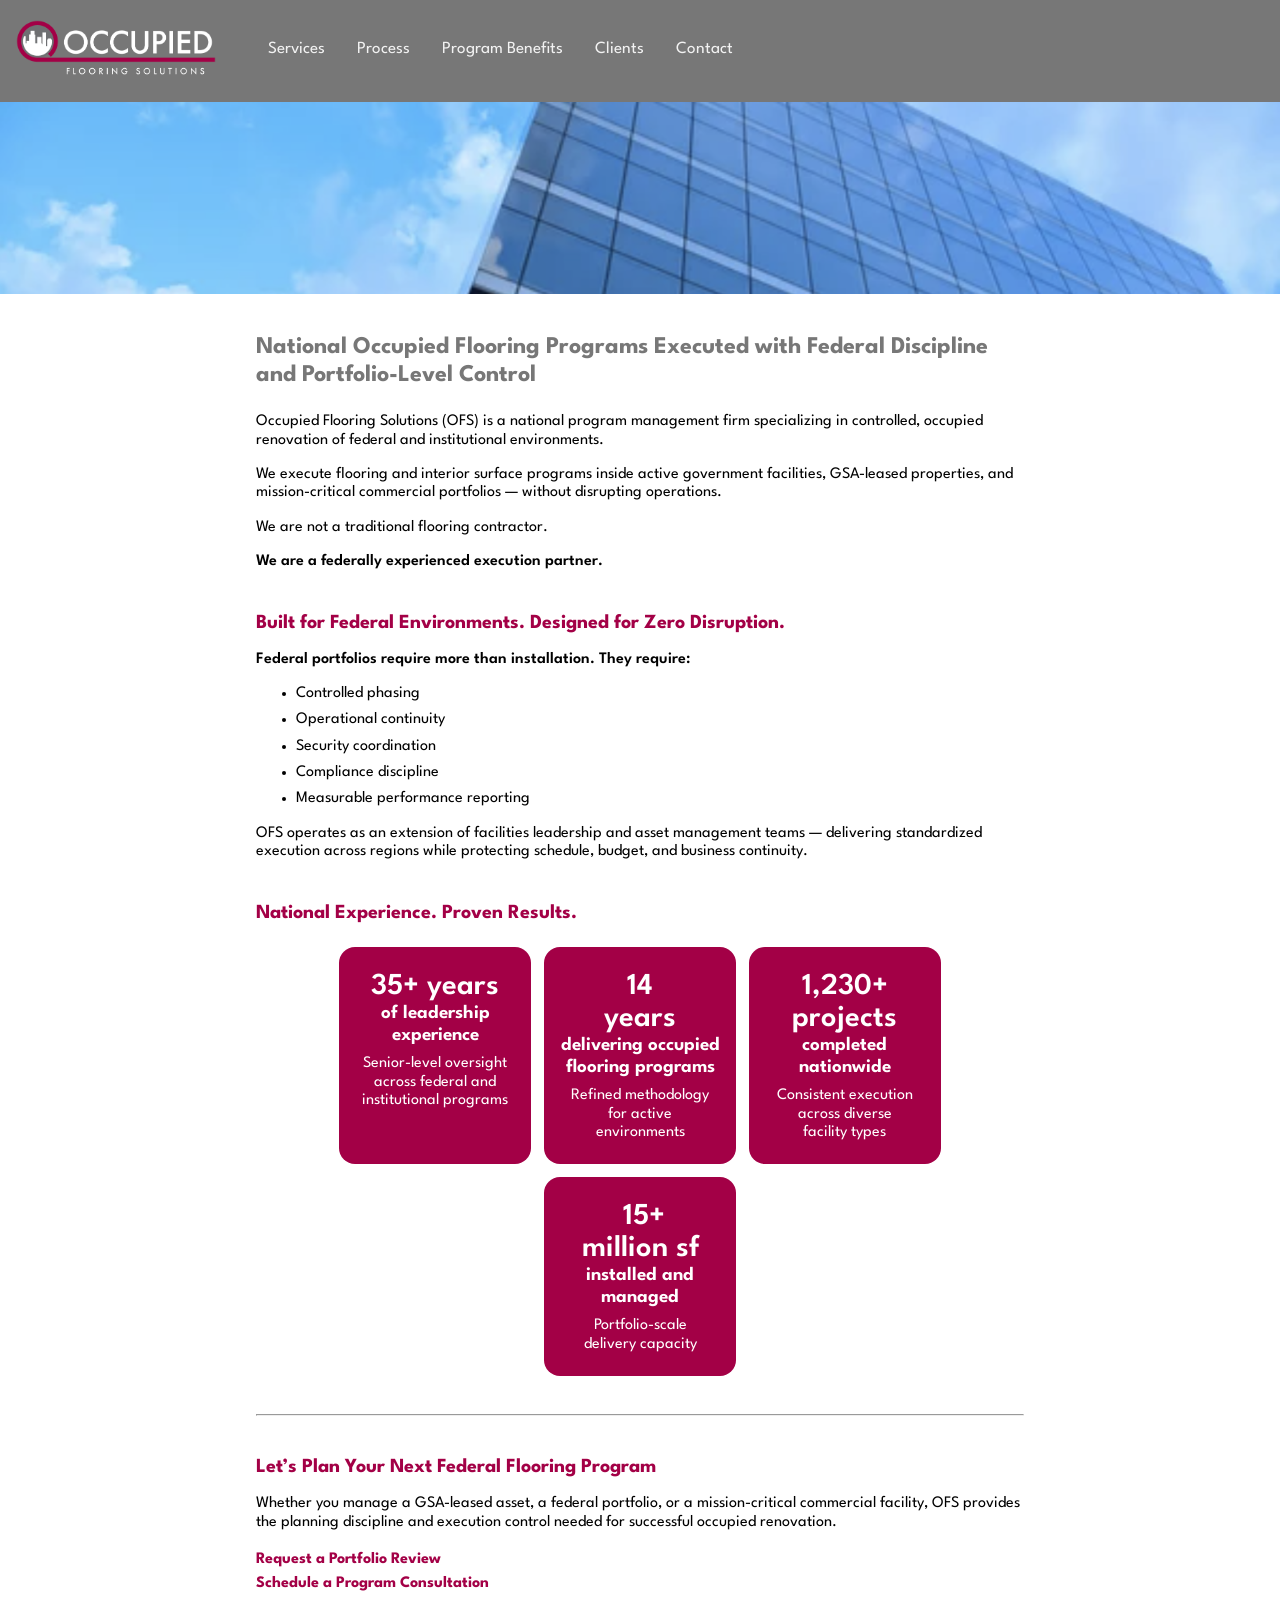
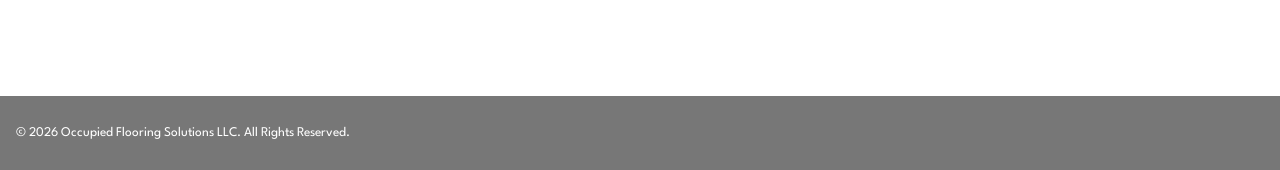
<file: index.html>
<!DOCTYPE html>
<html lang="en">
<head>
  <meta charset="UTF-8">
  <meta name="viewport" content="width=device-width, initial-scale=1.0">
  <title>Occupied Flooring</title>
  <link rel="stylesheet" href="https://cdnjs.cloudflare.com/ajax/libs/font-awesome/4.7.0/css/font-awesome.min.css">
  <link href="css/normalize.css" rel="stylesheet">
  <link rel="preconnect" href="https://fonts.googleapis.com">
  <link rel="preconnect" href="https://fonts.gstatic.com" crossorigin>
  <link href="https://fonts.googleapis.com/css2?family=League+Spartan:wght@100..900&display=swap" rel="stylesheet">

  <link rel="stylesheet" href="https://cdnjs.cloudflare.com/ajax/libs/font-awesome/4.7.0/css/font-awesome.min.css">
  <link rel="stylesheet" href="css/ocs.css">
  <style>
    section div {margin:.4rem;}
  </style>
</head>
<body>

  <div class="topnav" id="myTopnav">
    <!-- ITEM 1 -->

    <!-- ITEM 2 -->
    <div id="myLinks">
        <a href="index.html" class="active"><h1>Occupied Flooring Solutions</h1><img src="images/OccupiedFlooringLogo2024Rev.png" alt="Occupied Flooring Solutions logo"></a>
        <a href="services.html">Services</a>
        <a href="process.html">Process</a>
        <a href="progbenefit.html">Program Benefits</a>
        <a href="clients.html">Clients</a>
        <a href="contact.html">Contact</a>
    </div><!-- end myLinks -->
    <!-- ITEM 3 -->
    <a href="javascript:void(0);" class="icon" onclick="myFunction()" aria-label="click for navigation dropdown">
        <i class="fa fa-bars"></i>
    </a>
  </div>

  <div class="headImage">
  </div>

  <div class="wrapper">
    <main>
        <h3>National Occupied Flooring Programs
        Executed with&nbsp;Federal Discipline and Portfolio-Level Control</h3>
        <p>Occupied Flooring Solutions (OFS) is a national program management firm specializing in controlled, occupied renovation of federal and institutional environments.</p>
        <p>We execute flooring and interior surface programs inside active government facilities, GSA-leased properties, and mission-critical commercial portfolios — without disrupting operations.</p>
        <p>We are not a traditional flooring contractor.</p>
        <p><strong>We are a federally experienced execution partner.</strong></p>
        <h4>Built for Federal Environments. Designed for Zero Disruption.</h4>
          <p><strong>Federal portfolios require more than installation. They require:</strong></p>
          <ul>
            <li>Controlled phasing</li>
            <li>Operational continuity</li>
            <li>Security coordination</li>
            <li>Compliance discipline</li>
            <li>Measurable performance reporting</li>
          </ul>
          <p>OFS operates as an extension of facilities leadership and asset management teams — delivering standardized execution across regions while protecting schedule, budget, and business continuity.</p>

        <h4>National Experience. Proven Results.</h4>

        <section>
            <div>
                <p>35+ years</p>
                <p>of leadership experience</p>
                <p>Senior-level oversight across federal and institutional programs</p>
            </div>
            <div>
                <p>14<br>years</p>
                <p>delivering occupied flooring programs</p>
                <p>Refined methodology for active environments</p>
            </div>
            <div>
                <p>1,230+ projects</p>
                <p>completed nationwide</p>
                <p>Consistent execution across diverse facility&nbsp;types</p>
            </div>
            <div>
                <p>&nbsp;15+ million&nbsp;sf</p>
                <p>installed and managed</p>
                <p>Portfolio-scale delivery capacity</p>
            </div>
        </section>
        
        <!--
        <h4>A Smarter Execution Model for Occupied Government Space</h4>
        <p><strong>Traditional renovation requires:</strong></p>
        <ul>
          <li>Furniture disassembly</li>
          <li>IT and electrical coordination</li>
          <li>Multiple trades</li>
          <li>Extended downtime</li>
          <li>Increased operational risk</li>
        </ul>
        <p><strong>OFS utilizes a controlled lift-and-replace methodology that allows:</strong></p>
        <ul>
          <li>Workstations to remain intact</li>
          <li>Electrical and data systems to remain live</li>
          <li>Phased, night-based execution</li>
          <li>Spaces returned fully operational next business day</li>
        </ul>
        <p>This approach reduces risk, compresses schedules, and lowers total cost of renovation.</p>

        <h4>Portfolio-Level Program Governance</h4>
        <p><strong>OFS supports both single-facility upgrades and multi-state federal portfolios through:</strong></p>
        <ul>
          <li>Standardized installation playbooks</li>
          <li>Multi-year capital planning alignment</li>
          <li>Lifecycle tracking by asset and location</li>
          <li>Consolidated national reporting</li>
          <li>Defined performance metrics and closeout verification</li>
          <li>Integrated flooring and cyclical painting coordination</li>
        </ul>
        <p>Our methodology transforms flooring from a reactive expense into a managed asset program.</p>

        <h4>Federal &amp; Institutional Experience</h4>
        <p><strong>OFS has executed projects supporting:</strong></p>
        <ul>
          <li>Federal Aviation Administration</li>
          <li>National Oceanic and Atmospheric Administration</li>
          <li>Federal Trade Commission</li>
          <li>Department of Transportation</li>
          <li>Department of Defense</li>
          <li>Institutional and commercial portfolios nationwide</li>
        </ul>
        <p>Our work spans multiple states and facility types, delivering consistent results regardless of geography or complexity.</p>

        <h4>Risk Reduction by Design</h4>
        <p><strong>Our occupied-space methodology eliminates:</strong></p>
        <ul>
          <li>Trade overlap</li>
          <li>Furniture teardown costs</li>
          <li>Extended operational shutdowns</li>
          <li>Uncontrolled sequencing risk</li>
        </ul>
        <p>Clients receive transparent reporting, schedule adherence tracking, square footage metrics, and documented closeout verification.</p>

        <p><strong>The result:</strong></p>
        <ul>
          <li>Predictable execution.</li>
          <li>Controlled cost.</li>
          <li>Protected operations.</li>
        </ul>
-->

        <hr>

        <h4>Let’s Plan Your Next Federal Flooring Program</h4>
        <p>Whether you manage a GSA-leased asset, a federal portfolio, or a mission-critical commercial facility, OFS provides the planning discipline and execution control needed for successful occupied renovation.</p>

        <p class="connect"><a href="" target="_blank">Request a Portfolio Review</a><br>
        <!-- <a href="" target="_blank">Download Capability Statement</a><br> -->
        <a href="" target="_blank">Schedule a Program Consultation</a></p>

    </main>

</div> <!--end wrapper-->
<footer>
  <p>© 2026 Occupied Flooring Solutions LLC. All Rights Reserved.</p>
</footer>

<script>
function myFunction() {
  var x = document.getElementById("myTopnav");
  if (x.className === "topnav") {
    x.className += " responsive";
  } else {
    x.className = "topnav";
  }
}
</script>

</body>
</html>
</file>
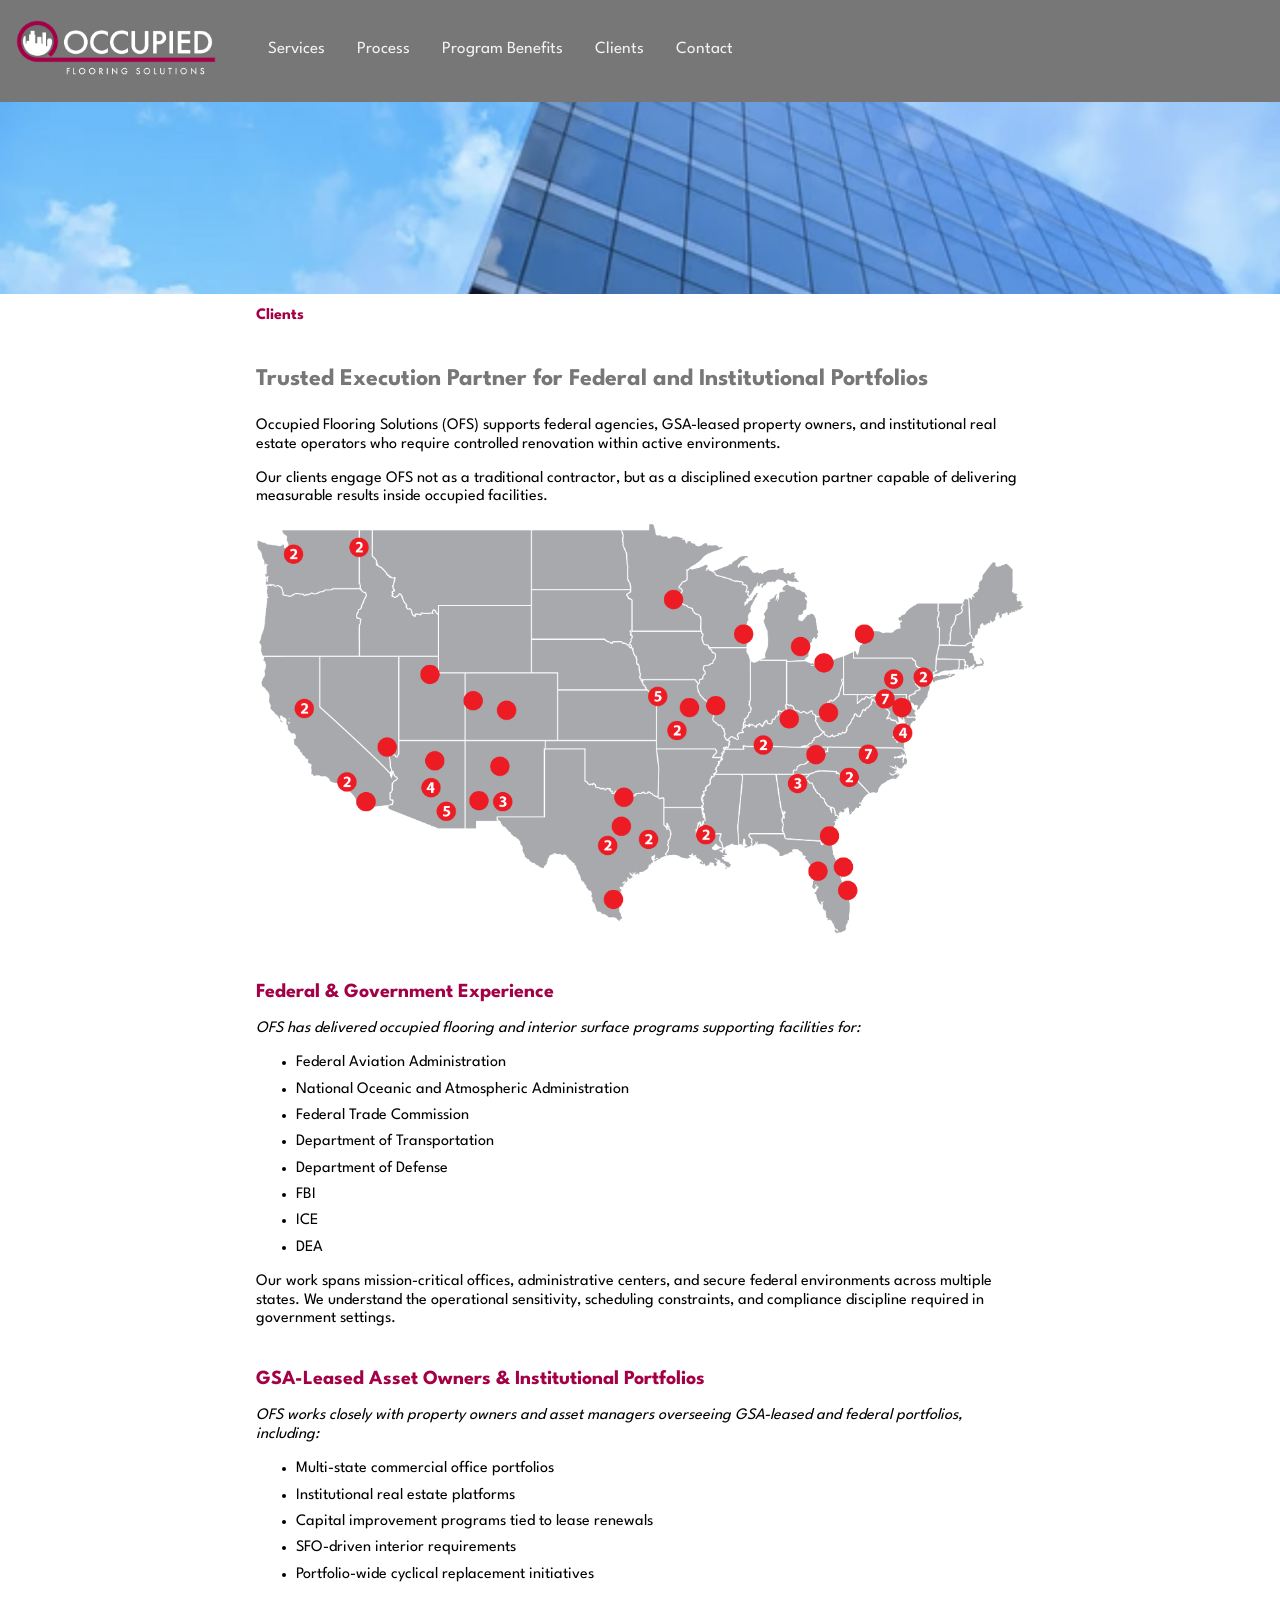
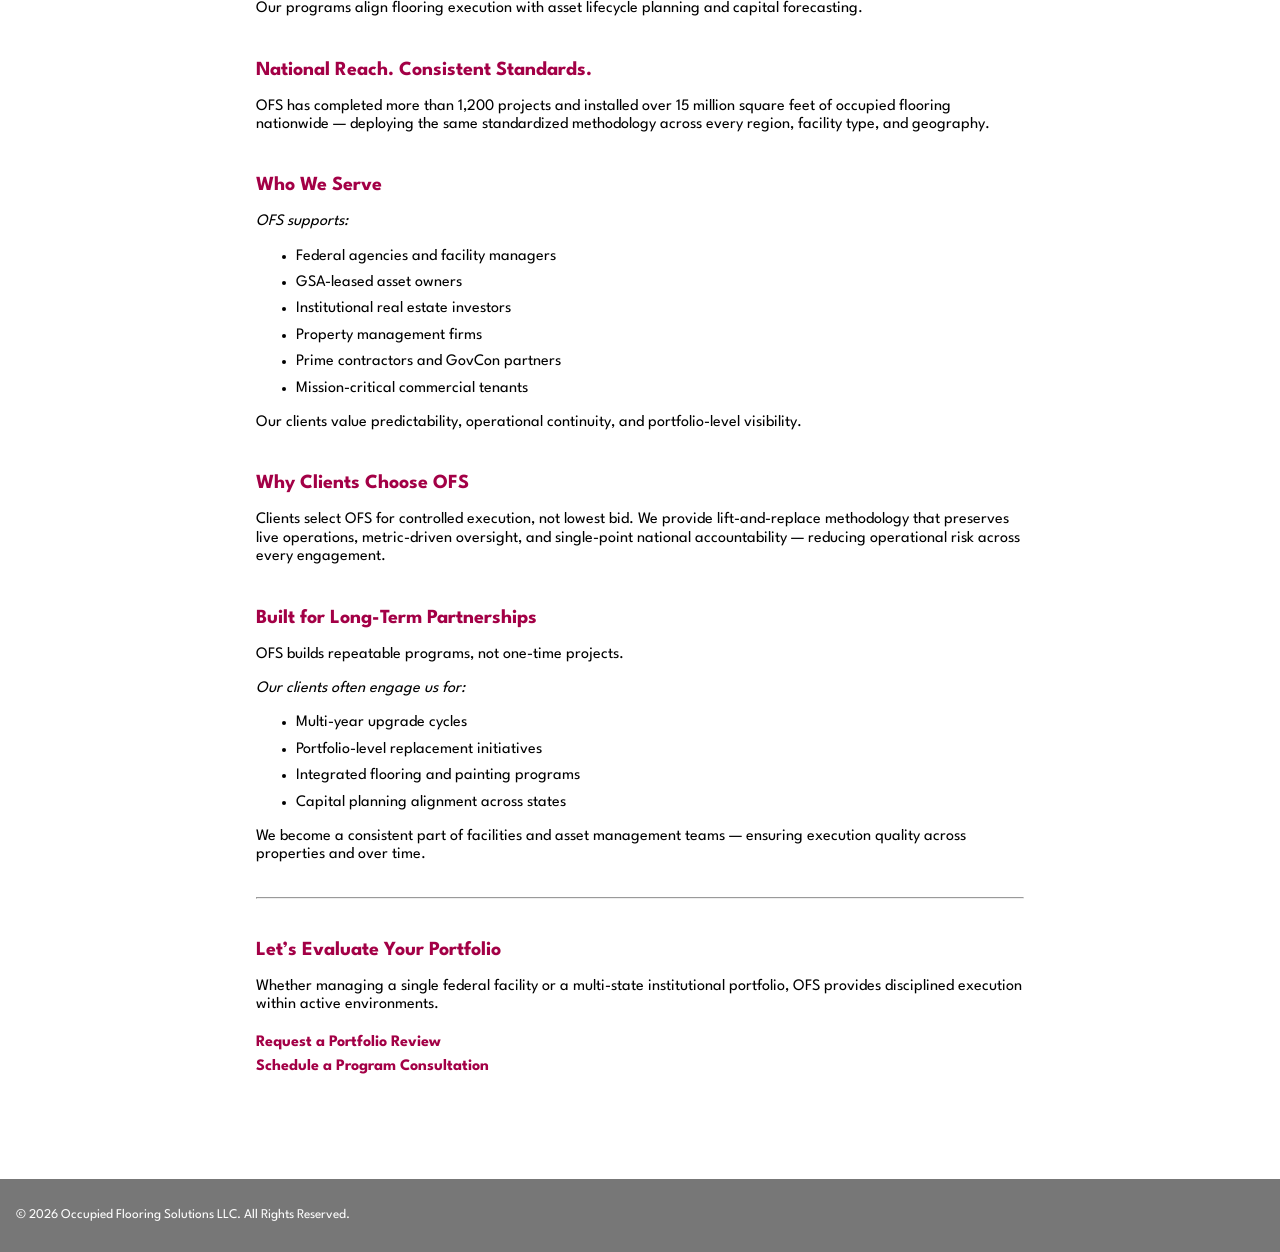
<file: clients.html>
<!DOCTYPE html>
<html lang="en">
<head>
  <meta charset="UTF-8">
  <meta name="viewport" content="width=device-width, initial-scale=1.0">
  <title>Occupied Flooring</title>
  <link rel="stylesheet" href="https://cdnjs.cloudflare.com/ajax/libs/font-awesome/4.7.0/css/font-awesome.min.css">
  <link href="css/normalize.css" rel="stylesheet">
  <link rel="preconnect" href="https://fonts.googleapis.com">
  <link rel="preconnect" href="https://fonts.gstatic.com" crossorigin>
  <link href="https://fonts.googleapis.com/css2?family=League+Spartan:wght@100..900&display=swap" rel="stylesheet">

  <link rel="stylesheet" href="https://cdnjs.cloudflare.com/ajax/libs/font-awesome/4.7.0/css/font-awesome.min.css">
  <link rel="stylesheet" href="css/ocs.css">
  <style>
    img[src="images/shutterstock_2511592749.png"]{width:100%;}
    .caseStudy {color:black;background-color:#eee; width:100%; text-align:left; padding:2rem; margin:2rem 0 0 0;}
    .caseStudy h4 {margin-top:0;}

  </style>
</head>
<body>

  <div class="topnav" id="myTopnav">
    <!-- ITEM 1 -->

    <!-- ITEM 2 -->
    <div id="myLinks">
        <a href="index.html" class="active"><h1>Occupied Flooring Solutions</h1><img src="images/OccupiedFlooringLogo2024Rev.png" alt="Occupied Flooring Solutions logo"></a>
        <a href="services.html">Services</a>
        <a href="process.html">Process</a>
        <a href="progbenefit.html">Program Benefits</a>
        <a href="clients.html">Clients</a>
        <a href="contact.html">Contact</a>
    </div><!-- end myLinks -->
    <!-- ITEM 3 -->
    <a href="javascript:void(0);" class="icon" onclick="myFunction()" aria-label="click for navigation dropdown">
        <i class="fa fa-bars"></i>
    </a>
  </div>

  <div class="headImage">
  </div>

  <div class="wrapper">
    <main>
      <h2>Clients</h2>
      <h3>Trusted Execution Partner for Federal and Institutional Portfolios</h3>
      <p>Occupied Flooring Solutions (OFS) supports federal agencies, GSA-leased property owners, and institutional real estate operators who require controlled renovation within active environments.</p>
      <p>Our clients engage OFS not as a traditional contractor, but as a disciplined execution partner capable of delivering measurable results inside occupied facilities.</p>

      <img src="images/shutterstock_2511592749.png" alt="map of U.S.A. showing locations where Occupied Flooring Services has worked">

      <h4>Federal &amp; Government Experience</h4>
      <p><em>OFS has delivered occupied flooring and interior surface programs supporting facilities for:</em></p>
      <ul>
        <li>Federal Aviation Administration</li>
        <li>National Oceanic and Atmospheric Administration</li>
        <li>Federal Trade Commission</li>
        <li>Department of&nbsp;Transportation</li>
        <li>Department of&nbsp;Defense</li>
        <li>FBI</li>
        <li>ICE</li>
        <li>DEA</li>
      </ul>
      <p>Our work spans mission-critical offices, administrative centers, and secure federal environments across multiple states. We understand the operational sensitivity, scheduling constraints, and compliance discipline required in government settings.</p>

      <h4>GSA-Leased Asset Owners &amp; Institutional Portfolios</h4>
      <p><em>OFS works closely with property owners and asset managers overseeing GSA-leased and federal portfolios, including:</em></p>
      <ul>
        <li>Multi-state commercial office portfolios</li>
        <li>Institutional real estate platforms</li>
        <li>Capital improvement programs tied to lease renewals</li>
        <li>SFO-driven interior requirements</li>
        <li>Portfolio-wide cyclical replacement initiatives</li>
      </ul>
      <p>Our programs align flooring execution with asset lifecycle planning and capital forecasting.</p>

      <h4>National Reach. Consistent Standards.</h4>
      <p>OFS has completed more than 1,200 projects and installed over 15 million square feet of occupied flooring nationwide — deploying the same standardized methodology across every region, facility type, and geography.</p>
        
        <!--
      <ul>
        <li>Uniform installation quality</li>
        <li>Centralized oversight</li>
        <li>Controlled sequencing</li>
        <li>Consolidated reporting</li>
        <li>Defined closeout documentation</li>
      </ul>
      <p>Regardless of geography, our clients receive the same disciplined methodology.</p>

-->

      <h4>Who We Serve</h4>
      <p><em>OFS supports:</em></p>
      <ul>
        <li>Federal agencies and facility managers</li>
        <li>GSA-leased asset owners</li>
        <li>Institutional real estate investors</li>
        <li>Property management firms</li>
        <li>Prime contractors and GovCon partners</li>
        <li>Mission-critical commercial tenants</li>
      </ul>
      <p>Our clients value predictability, operational continuity, and portfolio-level visibility.</p>

      <h4>Why Clients Choose OFS</h4>
      <p>Clients select OFS for controlled execution, not lowest bid. We provide lift-and-replace methodology that preserves live operations, metric-driven oversight, and single-point national accountability — reducing operational risk across every engagement.</p>


      <h4>Built for Long-Term Partnerships</h4>
      <p>OFS builds repeatable programs, not one-time projects.</p>
      <p><em>Our clients often engage us for:</em></p>
      <ul>
        <li>Multi-year upgrade cycles</li>
        <li>Portfolio-level replacement initiatives</li>
        <li>Integrated flooring and painting programs</li>
        <li>Capital planning alignment across states</li>
      </ul>
      <p>We become a consistent part of facilities and asset management teams — ensuring execution quality across properties and over time.</p>

      <!-- CASE STUDY -->
    <!--
      <section>
        <div class="caseStudy">
          <h4>Case Execution Snapshot<br>
            (Optional Section You Should Consider Adding)</h4>
          <h5>Federal Administrative Facility – 90,000&nbsp;SF</h5>
          <ul>
            <li>Phased occupied execution</li>
            <li>Night-based sequencing</li>
            <li>Zero operational shutdown</li>
            <li>Full asset-level documentation</li>
            <li>Completed on schedule</li>
          </ul>
          <p>Short, quantified case examples like this dramatically strengthen institutional&nbsp;confidence.</p>
        </div>
      </section>
    -->


      <hr>

      <h4>Let’s Evaluate Your Portfolio</h4>
      <p>Whether managing a single federal facility or a multi-state institutional portfolio, OFS provides disciplined execution within active environments.</p>

      <p class="connect"><a href="" target="_blank">Request a Portfolio Review</a><br>
      <a href="" target="_blank">Schedule a Program Consultation</a>
      <!-- <br>
      <a href="" target="_blank">Download Capability Statement</a> -->
    </p>

    </main>

  </div> <!--end wrapper-->
  <footer>
    <p>© 2026 Occupied Flooring Solutions LLC. All Rights Reserved.</p>
  </footer>

  <script>
  function myFunction() {
    var x = document.getElementById("myTopnav");
    if (x.className === "topnav") {
      x.className += " responsive";
    } else {
      x.className = "topnav";
    }
  }
</script>

</body>
</html>
</file>
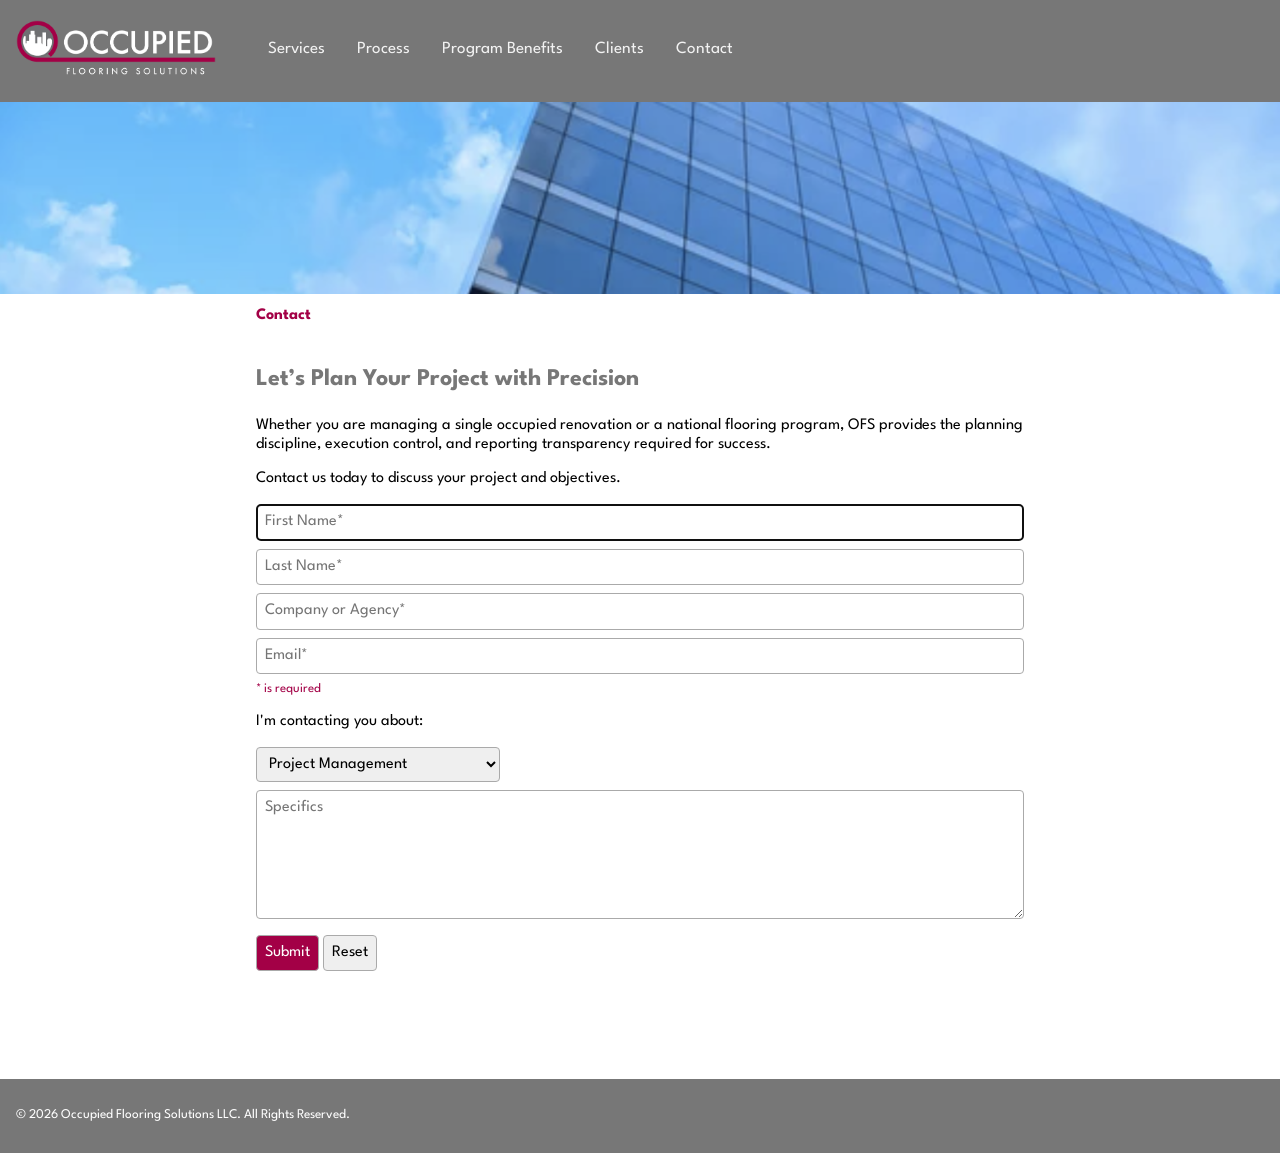
<file: contact.html>
<!DOCTYPE html>
<html lang="en">
<head>
  <meta charset="UTF-8">
  <meta name="viewport" content="width=device-width, initial-scale=1.0">
  <title>Occupied Flooring</title>
  <link rel="stylesheet" href="https://cdnjs.cloudflare.com/ajax/libs/font-awesome/4.7.0/css/font-awesome.min.css">
  <link href="css/normalize.css" rel="stylesheet">
  <link rel="preconnect" href="https://fonts.googleapis.com">
  <link rel="preconnect" href="https://fonts.gstatic.com" crossorigin>
  <link href="https://fonts.googleapis.com/css2?family=League+Spartan:wght@100..900&display=swap" rel="stylesheet">

  <link rel="stylesheet" href="https://cdnjs.cloudflare.com/ajax/libs/font-awesome/4.7.0/css/font-awesome.min.css">
  <link rel="stylesheet" href="css/ocs.css">
  <style>
     {outline:1px solid red;}
   
    </style>
</head>
<body>

  <div class="topnav" id="myTopnav">
    <!-- ITEM 1 -->

    <!-- ITEM 2 -->
    <div id="myLinks">
        <a href="index.html" class="active"><h1>Occupied Flooring Solutions</h1><img src="images/OccupiedFlooringLogo2024Rev.png" alt="Occupied Flooring Solutions logo"></a>
        <a href="services.html">Services</a>
        <a href="process.html">Process</a>
        <a href="progbenefit.html">Program Benefits</a>
        <a href="clients.html">Clients</a>
        <a href="contact.html">Contact</a>
    </div><!-- end myLinks -->
    <!-- ITEM 3 -->
    <a href="javascript:void(0);" class="icon" onclick="myFunction()" aria-label="click for navigation dropdown">
        <i class="fa fa-bars"></i>
    </a>
  </div>

  <div class="headImage">
  </div>

  <div class="wrapper">
    <main>
      <h2>Contact</h2>
      <h3>Let’s Plan Your Project with Precision</h3>

      <p>Whether you are managing a single occupied renovation or a national flooring program, OFS provides the planning discipline, execution control, and reporting transparency required for success.</p>
      <p>Contact us today to discuss your project and objectives.</p>



      <form  action="https://formsubmit.co/e176a9df9fdcb43ce3669e8734bb5359" method="POST" enctype="multipart/form-data">
				<!-- NAME -->
				<input type="text" name="firstname" required autofocus placeholder="First Name*"> <!-- name must be unique; required is required to send form; autofocus means cursor is active in this field when page is open; placeholder is gray text in form field. -->
				<input type="text" name="lastname" required placeholder="Last Name*">
	      <input type="text" name="company" required placeholder="Company or Agency*">
				<!-- EMAIL -->
				<input type="email" name="email" required placeholder="Email*">
				<p class="hilight">* is required</p>

				<!-- REASON FOR EMAIL -->
				<p>I'm contacting you about:</p>
				<select name="reason">
					<option value="Project Management">Project Management</option>
					<option value="newsletter">Newsletter</option>
					<option value="other">Other Reason</option>
					<option value="web">Specifics/Additional Comments</option>
					<option value="web">Website Error</option>
				</select>

				<!-- COMMENT -->
				<textarea name="comment" cols="45" rows="6" placeholder="Specifics"></textarea>

				<!-- BUTTONS -->
				<button type="submit" value="submit">Submit</button>
				<button type="reset" value="reset">Reset</button>

      </form>
    </main>

  </div> <!--end wrapper-->
  <footer>
    <p>© 2026 Occupied Flooring Solutions LLC. All Rights Reserved.</p>
  </footer>

  <script>
  function myFunction() {
    var x = document.getElementById("myTopnav");
    if (x.className === "topnav") {
      x.className += " responsive";
    } else {
      x.className = "topnav";
    }
  }
</script>

</body>
</html>
</file>
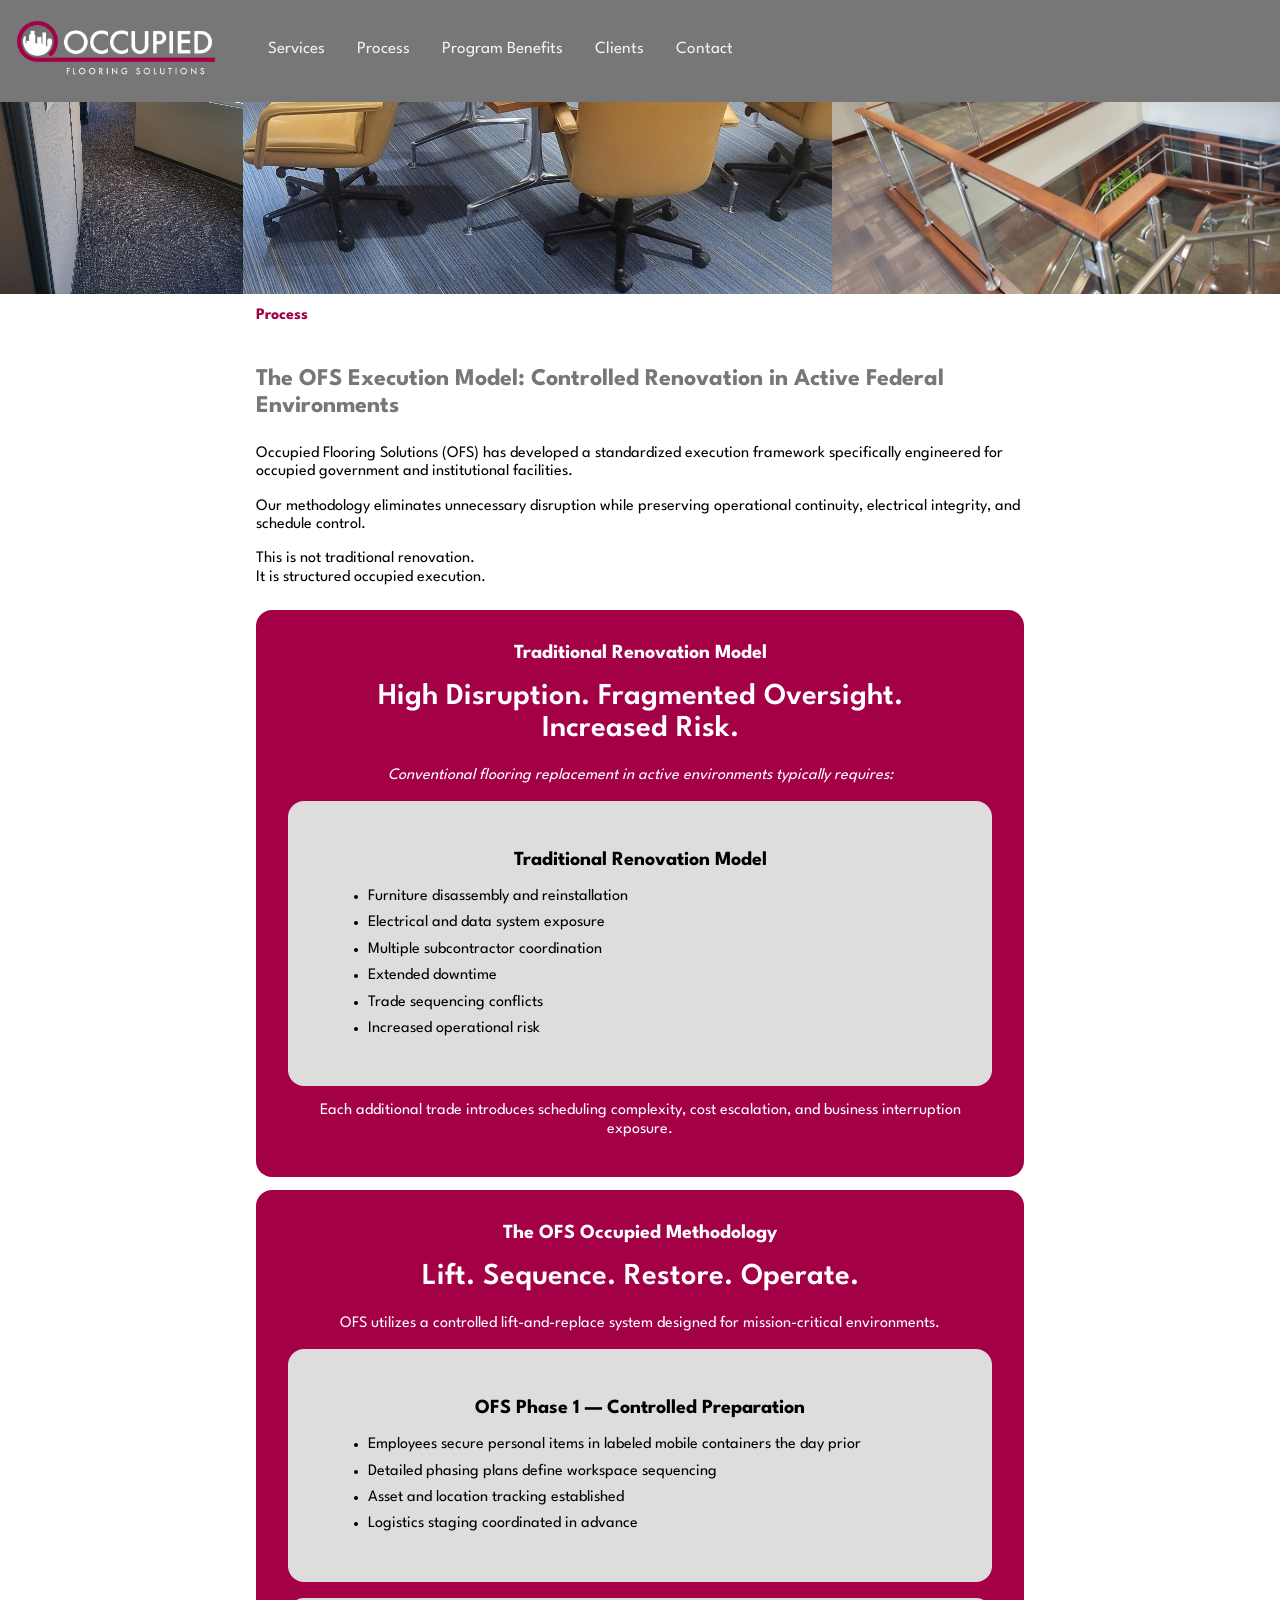
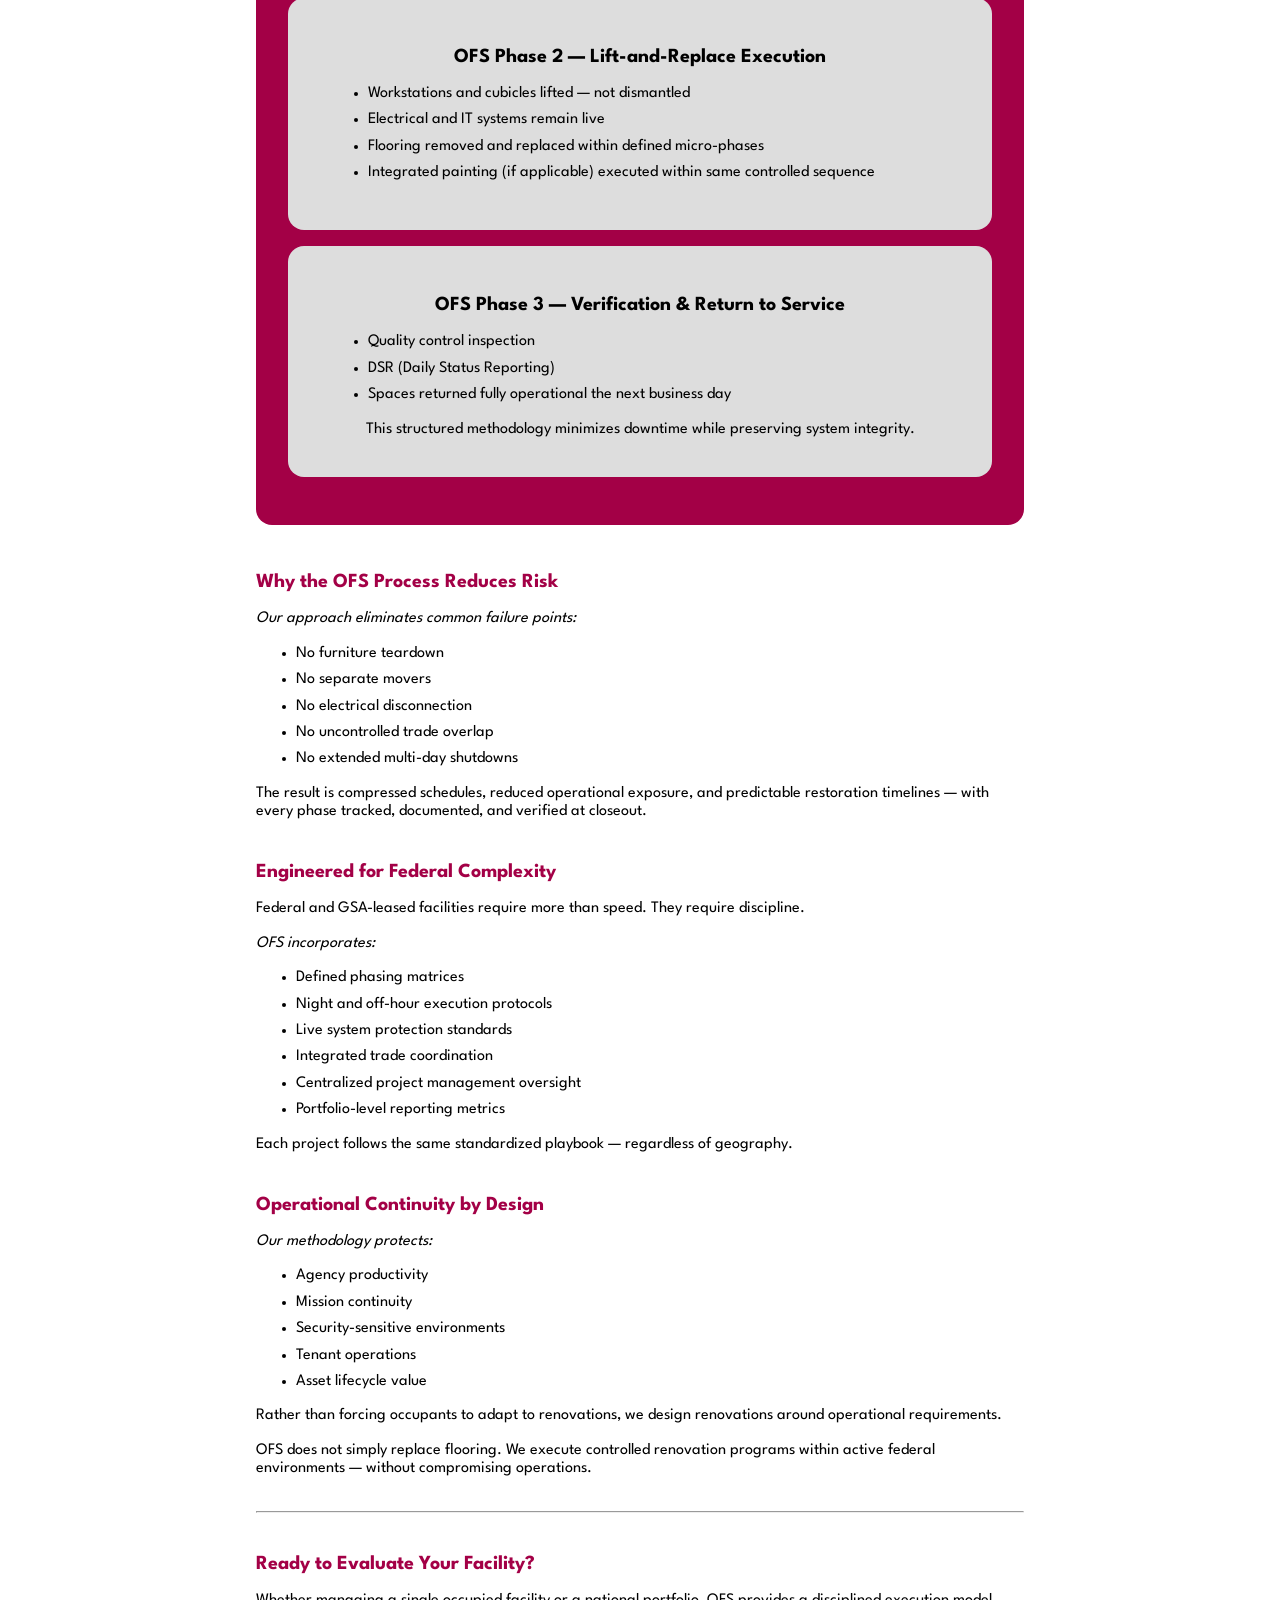
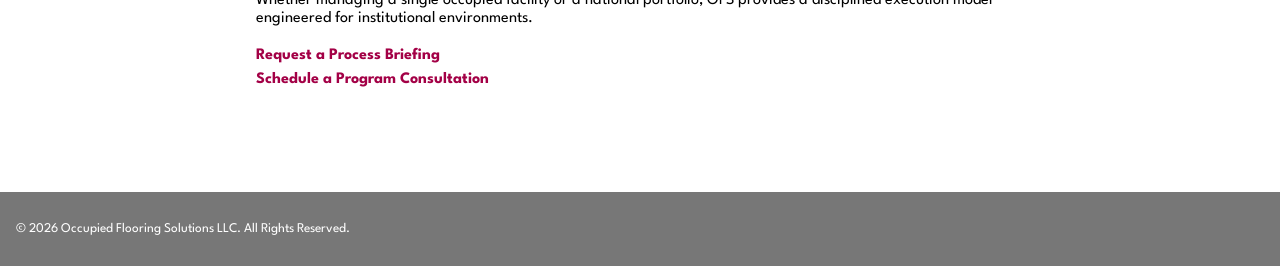
<file: process.html>
<!DOCTYPE html>
<html lang="en">
<head>
    <meta charset="UTF-8">
    <meta name="viewport" content="width=device-width, initial-scale=1.0">
    <title>Occupied Flooring</title>
    <link rel="stylesheet" href="https://cdnjs.cloudflare.com/ajax/libs/font-awesome/4.7.0/css/font-awesome.min.css">
    <link href="css/normalize.css" rel="stylesheet">
    <link rel="preconnect" href="https://fonts.googleapis.com">
    <link rel="preconnect" href="https://fonts.gstatic.com" crossorigin>
    <link href="https://fonts.googleapis.com/css2?family=League+Spartan:wght@100..900&display=swap" rel="stylesheet">

    <link rel="stylesheet" href="https://cdnjs.cloudflare.com/ajax/libs/font-awesome/4.7.0/css/font-awesome.min.css">
    <link rel="stylesheet" href="css/ocs.css">

    <style>

     /* Header Images */
      .headImage {display:flex;}
      .left {background-image:url(images/carpet_cubicle.jpg); width:19%; background-size:cover; background-position:center bottom}
      .center {background-image:url(images/carpet_meetingroom.jpg); width:46%; background-size:cover; background-position:center center}
      .right {background-image:url(images/carpet_stair.jpg); width:35%; background-size:cover; background-position:center bottom}     
  </style>
</head>
<body>

  <div class="topnav" id="myTopnav">
    <!-- ITEM 1 -->

    <!-- ITEM 2 -->
    <div id="myLinks">
        <a href="index.html" class="active"><h1>Occupied Flooring Solutions</h1><img src="images/OccupiedFlooringLogo2024Rev.png" alt="Occupied Flooring Solutions logo"></a>
        <a href="services.html">Services</a>
        <a href="process.html">Process</a>
        <a href="progbenefit.html">Program Benefits</a>
        <a href="clients.html">Clients</a>
        <a href="contact.html">Contact</a>
    </div><!-- end myLinks -->
    <!-- ITEM 3 -->
    <a href="javascript:void(0);" class="icon" onclick="myFunction()" aria-label="click for navigation dropdown">
        <i class="fa fa-bars"></i>
    </a>
  </div>

  <!-- Header Images -->
  <div class="headImage">
    <div class="left"></div>
    <div class="center"></div>
    <div class="right"></div>


  </div>

  <div class="wrapper">
    <main>
      <h2>Process</h2>
      <h3>The OFS Execution Model: Controlled Renovation in&nbsp;Active Federal Environments</h3>
      <p>Occupied Flooring Solutions (OFS) has developed a standardized execution framework specifically engineered for occupied government and institutional facilities.</p>
      <p>Our methodology eliminates unnecessary disruption while preserving operational continuity, electrical integrity, and schedule control.</p>
      <p>This is not traditional renovation.<br>
        It is structured occupied execution.</p>

      <section class="process">
        <div>
          <h4>Traditional Renovation Model</h4>
          <h5>High&nbsp;Disruption. Fragmented Oversight. Increased&nbsp;Risk.</h5>
          <p><em>Conventional flooring replacement in active environments typically requires:</em></p>
          <div class="phase">
          <h6>Traditional Renovation Model</h6>
          <ul>
            <li>Furniture disassembly and reinstallation</li>
            <li>Electrical and data system exposure</li>
            <li>Multiple subcontractor coordination</li>
            <li>Extended downtime</li>
            <li>Trade sequencing conflicts</li>
            <li>Increased operational risk</li>
          </ul>
          </div>
          <p>Each additional trade introduces scheduling complexity, cost&nbsp;escalation, and business interruption exposure.</p>
        </div>

        <div>
          <h4>The OFS Occupied Methodology</h4>
          <h5>Lift. Sequence. Restore. Operate.</h5>
          <p>OFS utilizes a controlled lift-and-replace system designed for&nbsp;mission-critical environments.</p>

          <div class="phase">
          <h6>OFS Phase 1 — Controlled Preparation</h6>
          <ul>
            <li>Employees secure personal items in labeled mobile containers the day prior</li>
            <li>Detailed phasing plans define workspace sequencing</li>
            <li>Asset and location tracking established</li>
            <li>Logistics staging coordinated in advance</li>
          </ul>
          </div>

          <div class="phase">
          <h6>OFS Phase 2 — Lift-and-Replace Execution</h6>
          <ul>
            <li>Workstations and cubicles lifted — not dismantled</li>
            <li>Electrical and IT systems remain live</li>
            <li>Flooring removed and replaced within defined micro-phases</li>
            <li>Integrated painting (if applicable) executed within same controlled sequence</li>
          </ul>
          </div>

          <div class="phase">
           <h6>OFS Phase 3 — Verification &amp; Return to Service</h6>
          <ul>
            <li>Quality control inspection</li>
            <li>DSR (Daily Status Reporting)</li>
            <li>Spaces returned fully operational the next business day</li>
          </ul>
          <p>This structured methodology minimizes downtime while preserving system integrity.</p>
         </div>

        </div>
        </section>

        <h4>Why the OFS Process Reduces Risk</h4>
        <p><em>Our approach eliminates common failure points:</em></p>
        <ul>
          <li>No furniture teardown</li>
          <li>No separate movers</li>
          <li>No electrical disconnection</li>
          <li>No uncontrolled trade overlap</li>
          <li>No extended multi-day shutdowns</li>
        </ul>
        <p>The result is compressed schedules, reduced operational exposure, and predictable restoration timelines — with every phase tracked, documented, and verified at closeout.</p>

        <h4>Engineered for Federal Complexity</h4>
        <p>Federal and GSA-leased facilities require more than speed. They require discipline.</p>
        <p><em>OFS incorporates:</em></p>
        <ul>
          <li>Defined phasing matrices</li>
          <li>Night and off-hour execution protocols</li>
          <li>Live system protection standards</li>
          <li>Integrated trade coordination</li>
          <li>Centralized project management oversight</li>
          <li>Portfolio-level reporting metrics</li>
        </ul>
        <p>Each project follows the same standardized playbook — regardless of geography.</p>

        <h4>Operational Continuity by Design</h4>
        <p><em>Our methodology protects:</em></p>
        <ul>
          <li>Agency productivity</li>
          <li>Mission continuity</li>
          <li>Security-sensitive environments</li>
          <li>Tenant operations</li>
          <li>Asset lifecycle value</li>
        </ul>
        <p>Rather than forcing occupants to adapt to renovations, we design renovations around operational requirements.</p>

        <!--
<h4>Measurable Execution Control</h4>
        <p><em>Every OFS project includes:</em></p>
        <ul>
          <li>Square footage tracking by phase</li>
          <li>Schedule adherence monitoring</li>
          <li>Closeout verification documentation</li>
          <li>Consolidated reporting for portfolio oversight</li>
        </ul>
        <p>This transforms flooring from a disruptive project into a controlled operational upgrade.</p>

        <h4>The Outcome</h4>
        <ul>
          <li>Reduced downtime</li>
          <li>Lower total cost of renovation</li>
          <li>Controlled sequencing</li>
          <li>Predictable return-to-service timelines</li>
        </ul>

        -->
        <p>OFS does not simply replace flooring. We execute controlled renovation programs within active federal environments — without compromising operations.</p>

        <hr>

        <h4>Ready to Evaluate Your Facility?</h4>
        <p>Whether managing a single occupied facility or a national portfolio, OFS provides a disciplined execution model engineered for institutional environments.</p>

        <p class="connect"><a href="" target="_blank">Request a Process Briefing</a><br>
        <a href="" target="_blank">Schedule a Program Consultation</a><br>
        <!-- <a href="" target="_blank">Download Capability Statement</a></p> -->

      </main>

    </div> <!--end wrapper-->
  <footer>
    <p>© 2026 Occupied Flooring Solutions LLC. All Rights Reserved.</p>
  </footer>

  <script>
  function myFunction() {
    var x = document.getElementById("myTopnav");
    if (x.className === "topnav") {
      x.className += " responsive";
    } else {
      x.className = "topnav";
    }
  }
  </script>

</body>
</html>
</file>
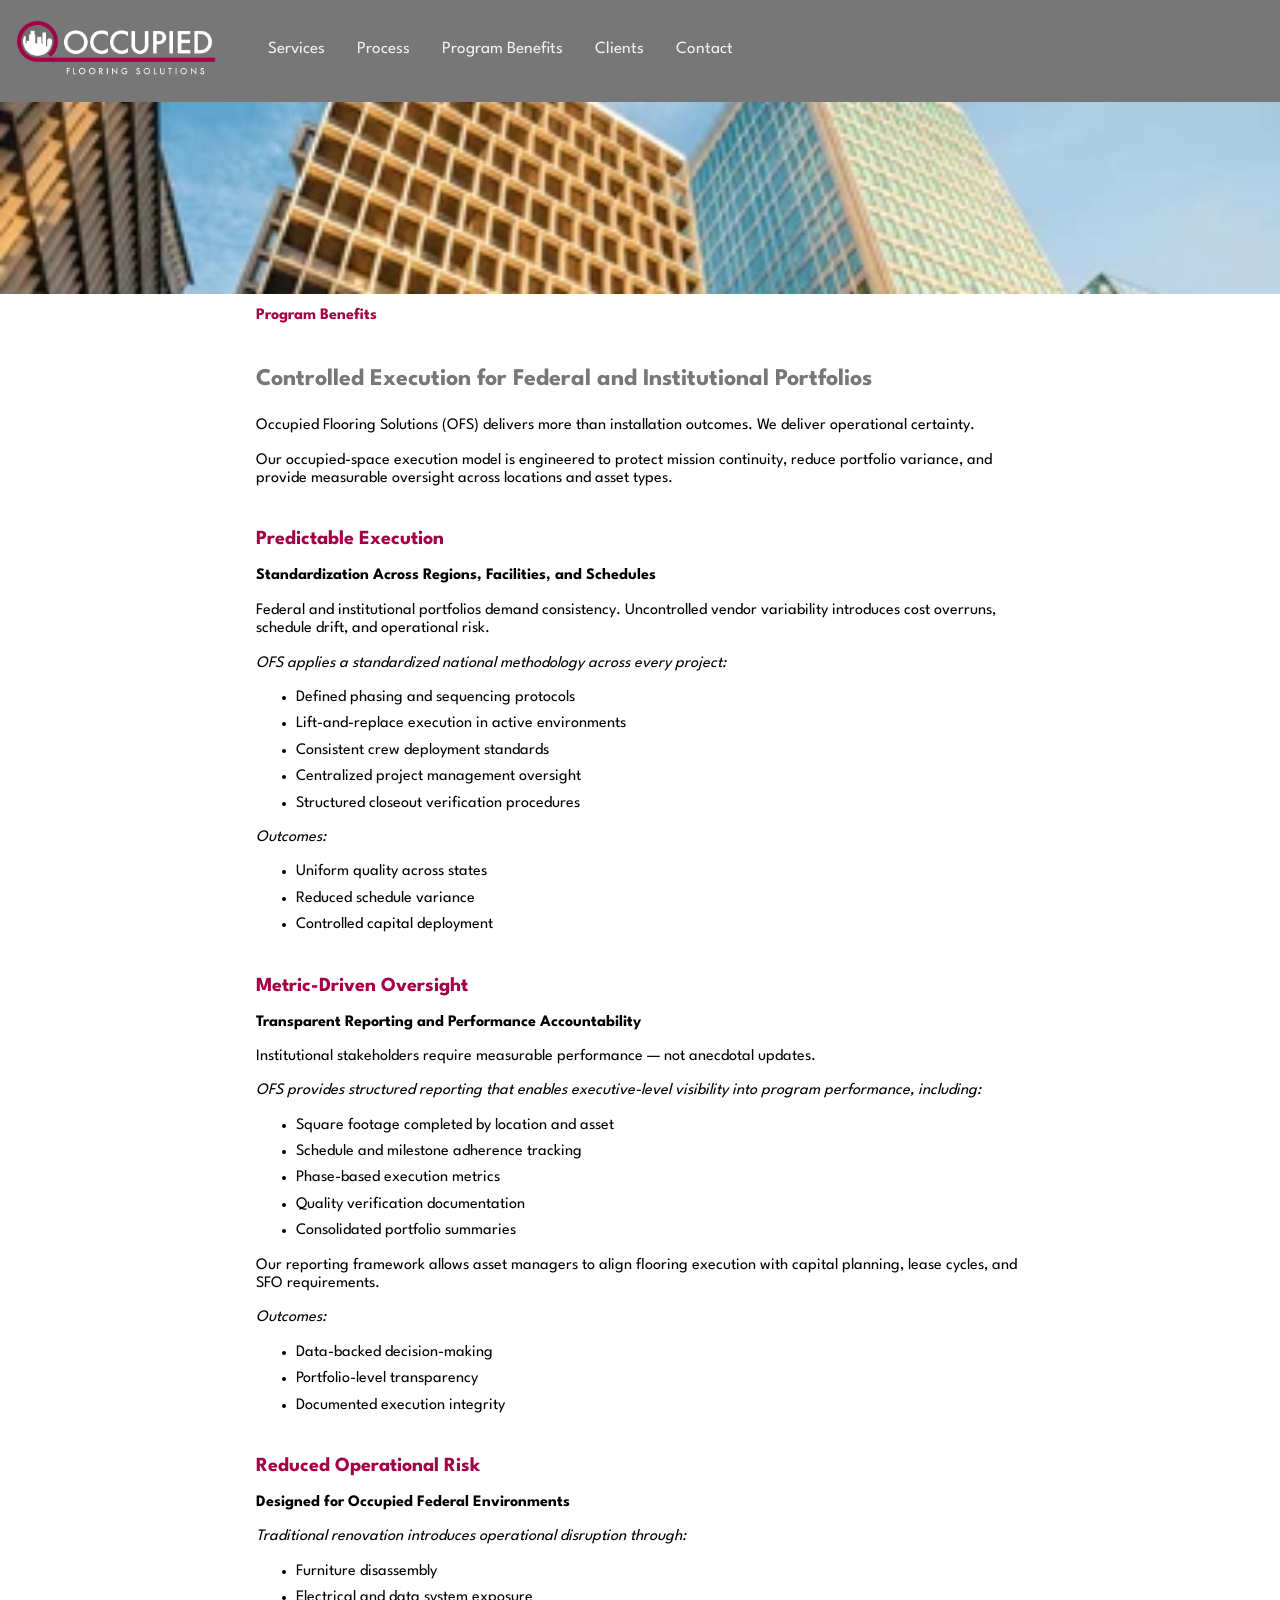
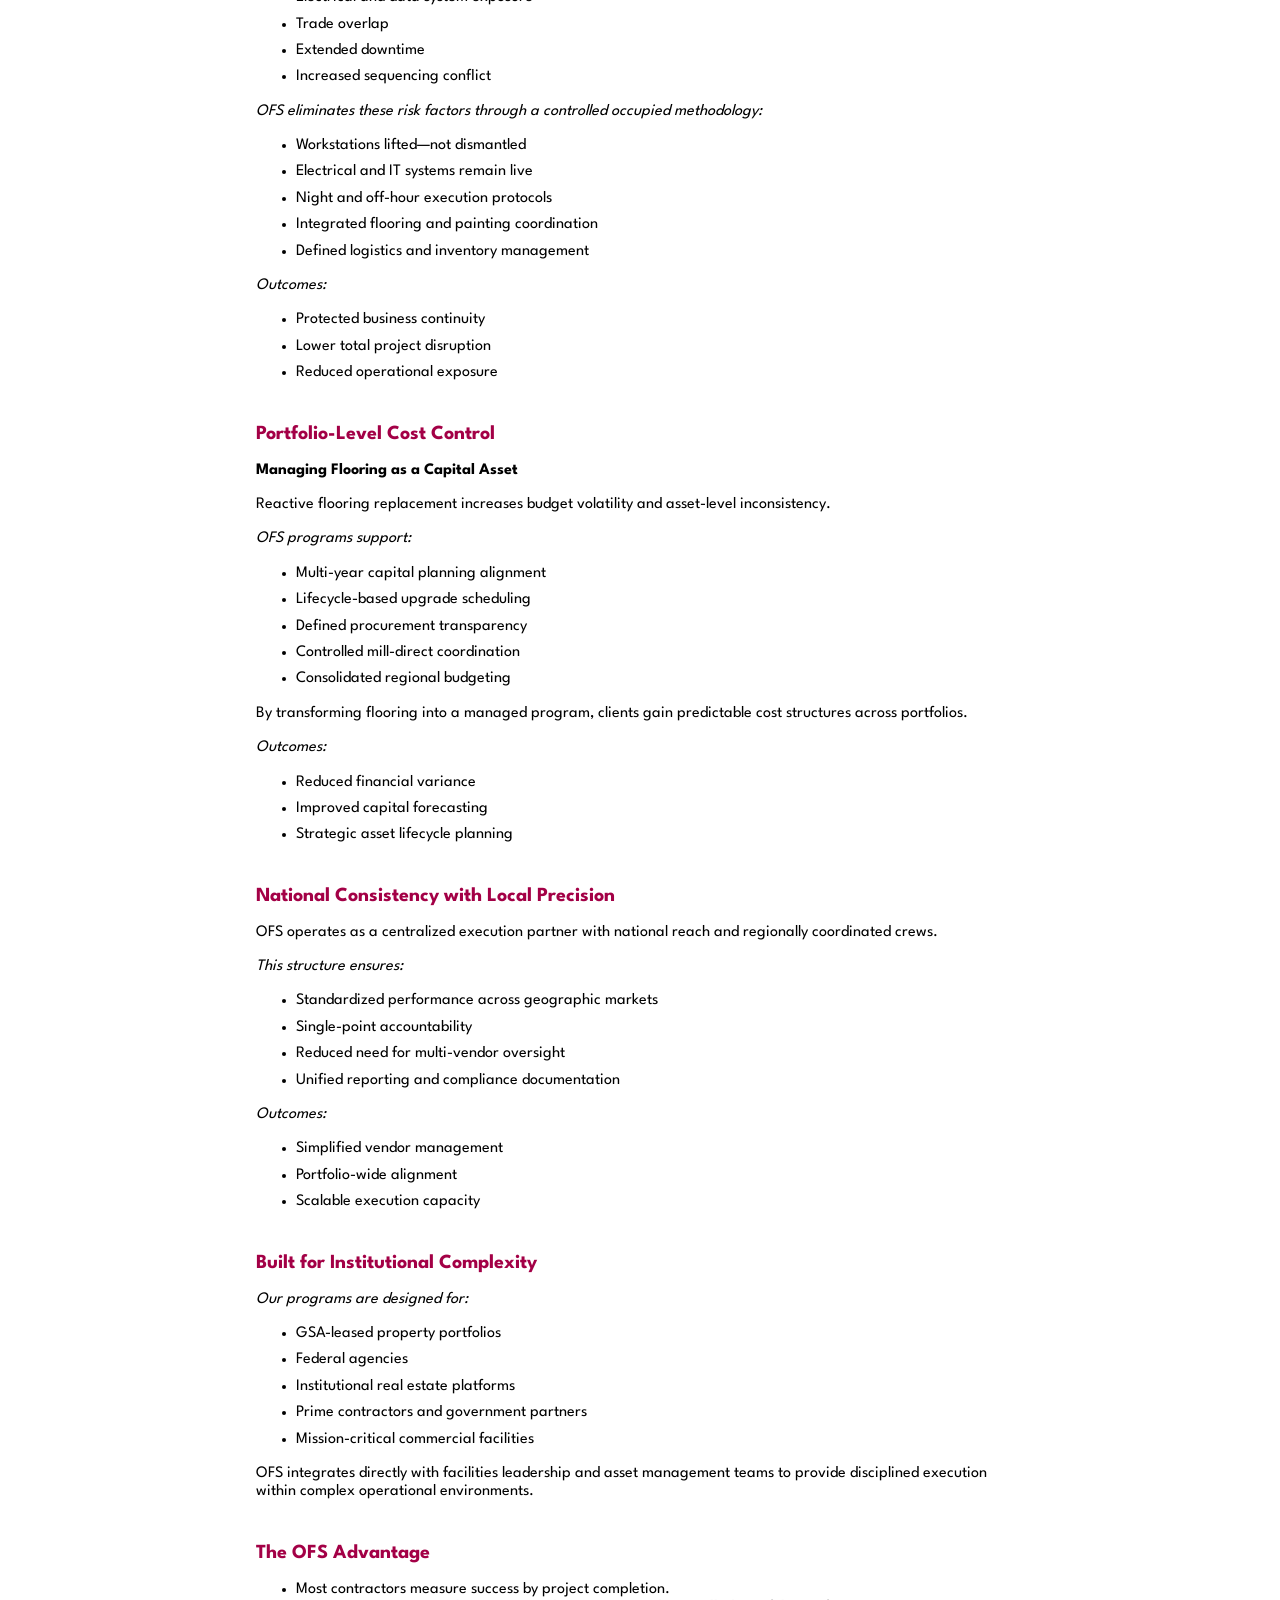
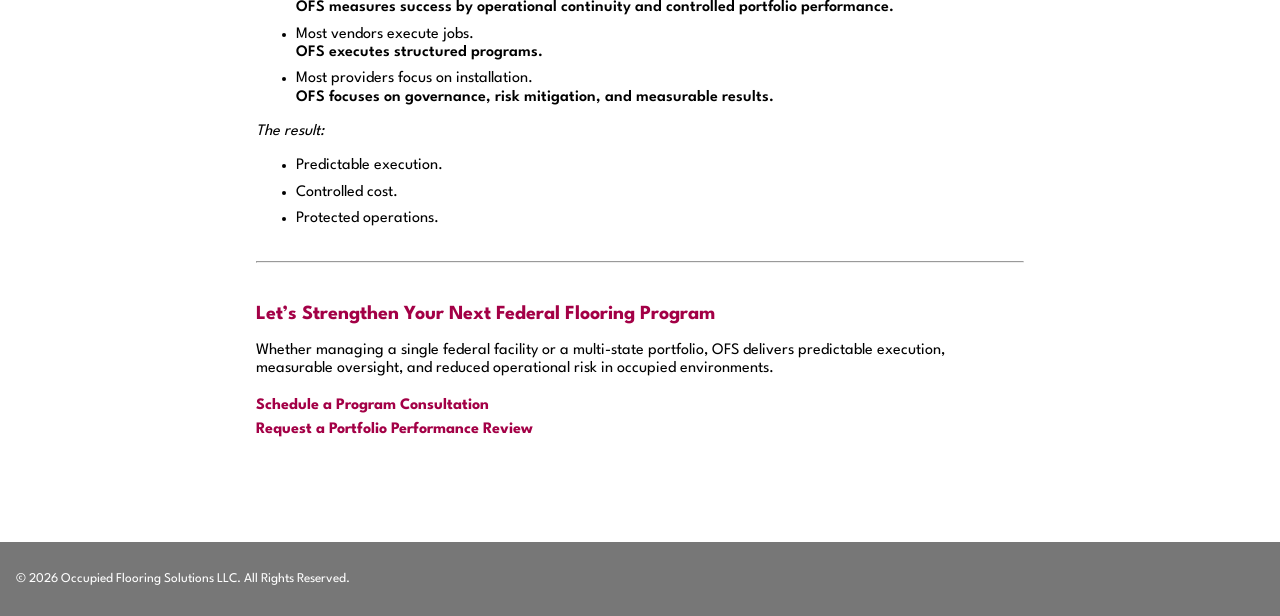
<file: progbenefit.html>
<!DOCTYPE html>
<html lang="en">
<head>
  <meta charset="UTF-8">
  <meta name="viewport" content="width=device-width, initial-scale=1.0">
  <title>Occupied Flooring</title>
  <link rel="stylesheet" href="https://cdnjs.cloudflare.com/ajax/libs/font-awesome/4.7.0/css/font-awesome.min.css">
  <link href="css/normalize.css" rel="stylesheet">
  <link rel="preconnect" href="https://fonts.googleapis.com">
  <link rel="preconnect" href="https://fonts.gstatic.com" crossorigin>
  <link href="https://fonts.googleapis.com/css2?family=League+Spartan:wght@100..900&display=swap" rel="stylesheet">

  <link rel="stylesheet" href="https://cdnjs.cloudflare.com/ajax/libs/font-awesome/4.7.0/css/font-awesome.min.css">
  <link rel="stylesheet" href="css/ocs.css">
  <style>
    /*section div {width:230px;}
    section div h4 {font-size:24px; line-height:110%;}
    section div p {font-size:14px;}*/

    .headImage {background-image:url(images/commercial-office-buildings-victoria-street-260nw-2453115273.jpg);}

  </style>
</head>
<body>

  <div class="topnav" id="myTopnav">
    <!-- ITEM 1 -->

    <!-- ITEM 2 -->
    <div id="myLinks">
        <a href="index.html" class="active"><h1>Occupied Flooring Solutions</h1><img src="images/OccupiedFlooringLogo2024Rev.png" alt="Occupied Flooring Solutions logo"></a>
        <a href="services.html">Services</a>
        <a href="process.html">Process</a>
        <a href="progbenefit.html">Program Benefits</a>
        <a href="clients.html">Clients</a>
        <a href="contact.html">Contact</a>
    </div><!-- end myLinks -->
    <!-- ITEM 3 -->
    <a href="javascript:void(0);" class="icon" onclick="myFunction()" aria-label="click for navigation dropdown">
        <i class="fa fa-bars"></i>
    </a>
  </div>

  <div class="headImage">
  </div>

  <div class="wrapper">
    <main>
      <h2>Program Benefits</h2>
      <h3>Controlled Execution for&nbsp;Federal and&nbsp;Institutional Portfolios</h3>
      <p>Occupied Flooring Solutions (OFS) delivers more than installation outcomes. We&nbsp;deliver operational certainty.</p>
      <p>Our occupied-space execution model is engineered to protect mission continuity, reduce portfolio variance, and provide measurable oversight across locations and asset types.</p>

      <h4>Predictable Execution</h4>
      <h5>Standardization Across Regions, Facilities, and Schedules</h5>
      <p>Federal and institutional portfolios demand consistency. Uncontrolled vendor variability introduces cost overruns, schedule drift, and operational risk.</p>
      <p><em>OFS applies a standardized national methodology across every project:</em></p>
      <ul>
        <li>Defined phasing and sequencing protocols</li>
        <li>Lift-and-replace execution in active environments</li>
        <li>Consistent crew deployment standards</li>
        <li>Centralized project management oversight</li>
        <li>Structured closeout verification procedures</li>
      </ul>
      <p><em>Outcomes:</em></p>
      <ul>
        <li>Uniform quality across states</li>
        <li>Reduced schedule variance</li>
        <li>Controlled capital deployment</li>
      </ul>

      <h4>Metric-Driven Oversight</h4>
      <h5>Transparent Reporting and Performance Accountability</h5>
      <p>Institutional stakeholders require measurable performance — not anecdotal updates.</p>
      <p><em>OFS provides structured reporting that enables executive-level visibility into program performance, including:</em></p>
      <ul>
        <li>Square footage completed by location and asset</li>
        <li>Schedule and milestone adherence tracking</li>
        <li>Phase-based execution metrics</li>
        <li>Quality verification documentation</li>
        <li>Consolidated portfolio summaries</li>
      </ul>
      <p>Our reporting framework allows asset managers to align flooring execution with capital planning, lease cycles, and SFO requirements.</p>
      <p><em>Outcomes:</em></p>
      <ul>
        <li>Data-backed decision-making</li>
        <li>Portfolio-level transparency</li>
        <li>Documented execution integrity</li>
      </ul>


      <h4>Reduced Operational Risk</h4>
      <h5>Designed for Occupied Federal Environments</h5>
      <p><em>Traditional renovation introduces operational disruption through:</em></p>
      <ul>
        <li>Furniture disassembly</li>
        <li>Electrical and data system exposure</li>
        <li>Trade overlap</li>
        <li>Extended downtime</li>
        <li>Increased sequencing conflict</li>
      </ul>
      <p><em>OFS eliminates these risk factors through a controlled occupied methodology:</em></p>
      <ul>
        <li>Workstations lifted—not dismantled</li>
        <li>Electrical and IT systems remain live</li>
        <li>Night and off-hour execution protocols</li>
        <li>Integrated flooring and painting coordination</li>
        <li>Defined logistics and inventory management</li>
      </ul>
      <p><em>Outcomes:</em></p>
      <ul>
        <li>Protected business continuity</li>
        <li>Lower total project disruption</li>
        <li>Reduced operational exposure</li>
      </ul>

      <h4>Portfolio-Level Cost Control</h4>
      <h5>Managing Flooring as a Capital Asset</h5>
      <p>Reactive flooring replacement increases budget volatility and asset-level inconsistency.</p>
      <p><em>OFS programs support:</em></p>
      <ul>
        <li>Multi-year capital planning alignment</li>
        <li>Lifecycle-based upgrade scheduling</li>
        <li>Defined procurement transparency</li>
        <li>Controlled mill-direct coordination</li>
        <li>Consolidated regional budgeting</li>
      </ul>
      <p>By transforming flooring into a managed program, clients gain predictable cost structures across portfolios.</p>
      <p><em>Outcomes:</em></p>
      <ul>
        <li>Reduced financial variance</li>
        <li>Improved capital forecasting</li>
        <li>Strategic asset lifecycle planning</li>
      </ul>

      <h4>National Consistency with Local Precision</h4>
      <p>OFS operates as a centralized execution partner with national reach and regionally coordinated crews.</p>
        
      <p><em>This structure ensures:</em></p>
      <ul>
        <li>Standardized performance across geographic markets</li>
        <li>Single-point accountability</li>
        <li>Reduced need for multi-vendor oversight</li>
        <li>Unified reporting and compliance documentation</li>
      </ul>
      <p><em>Outcomes:</em></p>
      <ul>
        <li>Simplified vendor management</li>
        <li>Portfolio-wide alignment</li>
        <li>Scalable execution capacity</li>
      </ul>

      <h4>Built for Institutional Complexity</h4>
      <p><em>Our programs are designed for:</em></p>
      <ul>
        <li>GSA-leased property portfolios</li>
        <li>Federal agencies</li>
        <li>Institutional real estate platforms</li>
        <li>Prime contractors and government partners</li>
        <li>Mission-critical commercial facilities</li>
      </ul>
      <p>OFS integrates directly with facilities leadership and asset management teams to provide disciplined execution within complex operational environments.</p>

      <h4>The OFS Advantage</h4>
      <ul>
        <li>Most contractors measure success by project completion. <br><strong>OFS measures success by operational continuity and controlled portfolio performance.</strong></li>
        <li>Most vendors execute jobs.<br><strong>OFS executes structured programs.</strong></li>
        <li>Most providers focus on installation. <br><strong>OFS focuses on governance, risk mitigation, and measurable results.</strong></li>
      </ul>

        <p><em>The result:</em></p>

    <ul>
        <li>Predictable execution.</li>
    <li>Controlled cost.</li>
    <li>Protected operations.</li>
    </ul>
        
      <hr>

      <h4>Let’s Strengthen Your Next Federal Flooring Program</h4>
      <p>Whether managing a single federal facility or a multi-state portfolio, OFS delivers predictable execution, measurable oversight, and reduced operational risk in occupied environments.</p>

      <p class="connect"><a href="" target="_blank">Schedule a Program Consultation</a><br>
      <a href="" target="_blank">Request a Portfolio Performance Review</a>
      <!-- <br>
      <a href="" target="_blank">Download Capability Statement</a> --></p>

    </main>

  </div> <!--end wrapper-->
  <footer>
    <p>© 2026 Occupied Flooring Solutions LLC. All Rights Reserved.</p>
  </footer>

  <script>
  function myFunction() {
    var x = document.getElementById("myTopnav");
    if (x.className === "topnav") {
      x.className += " responsive";
    } else {
      x.className = "topnav";
    }
  }
  </script>

</body>
</html>
</file>
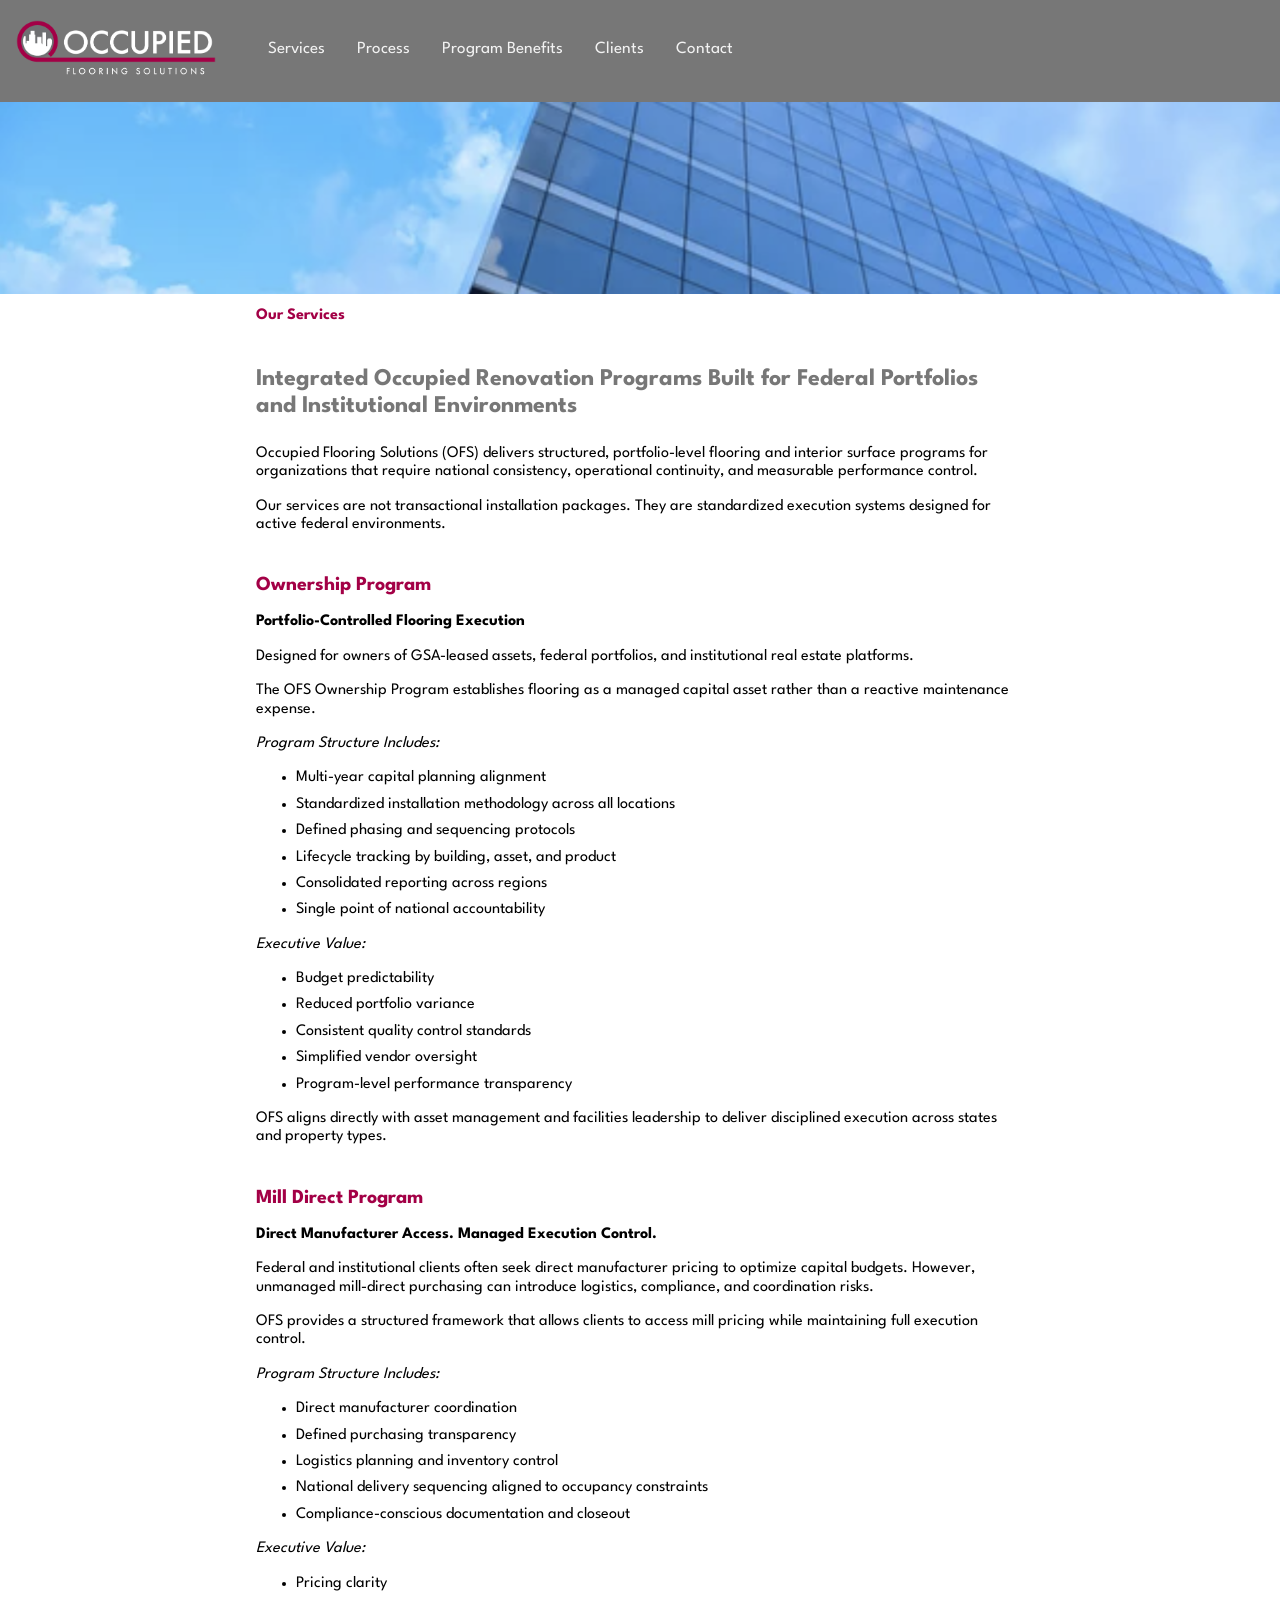
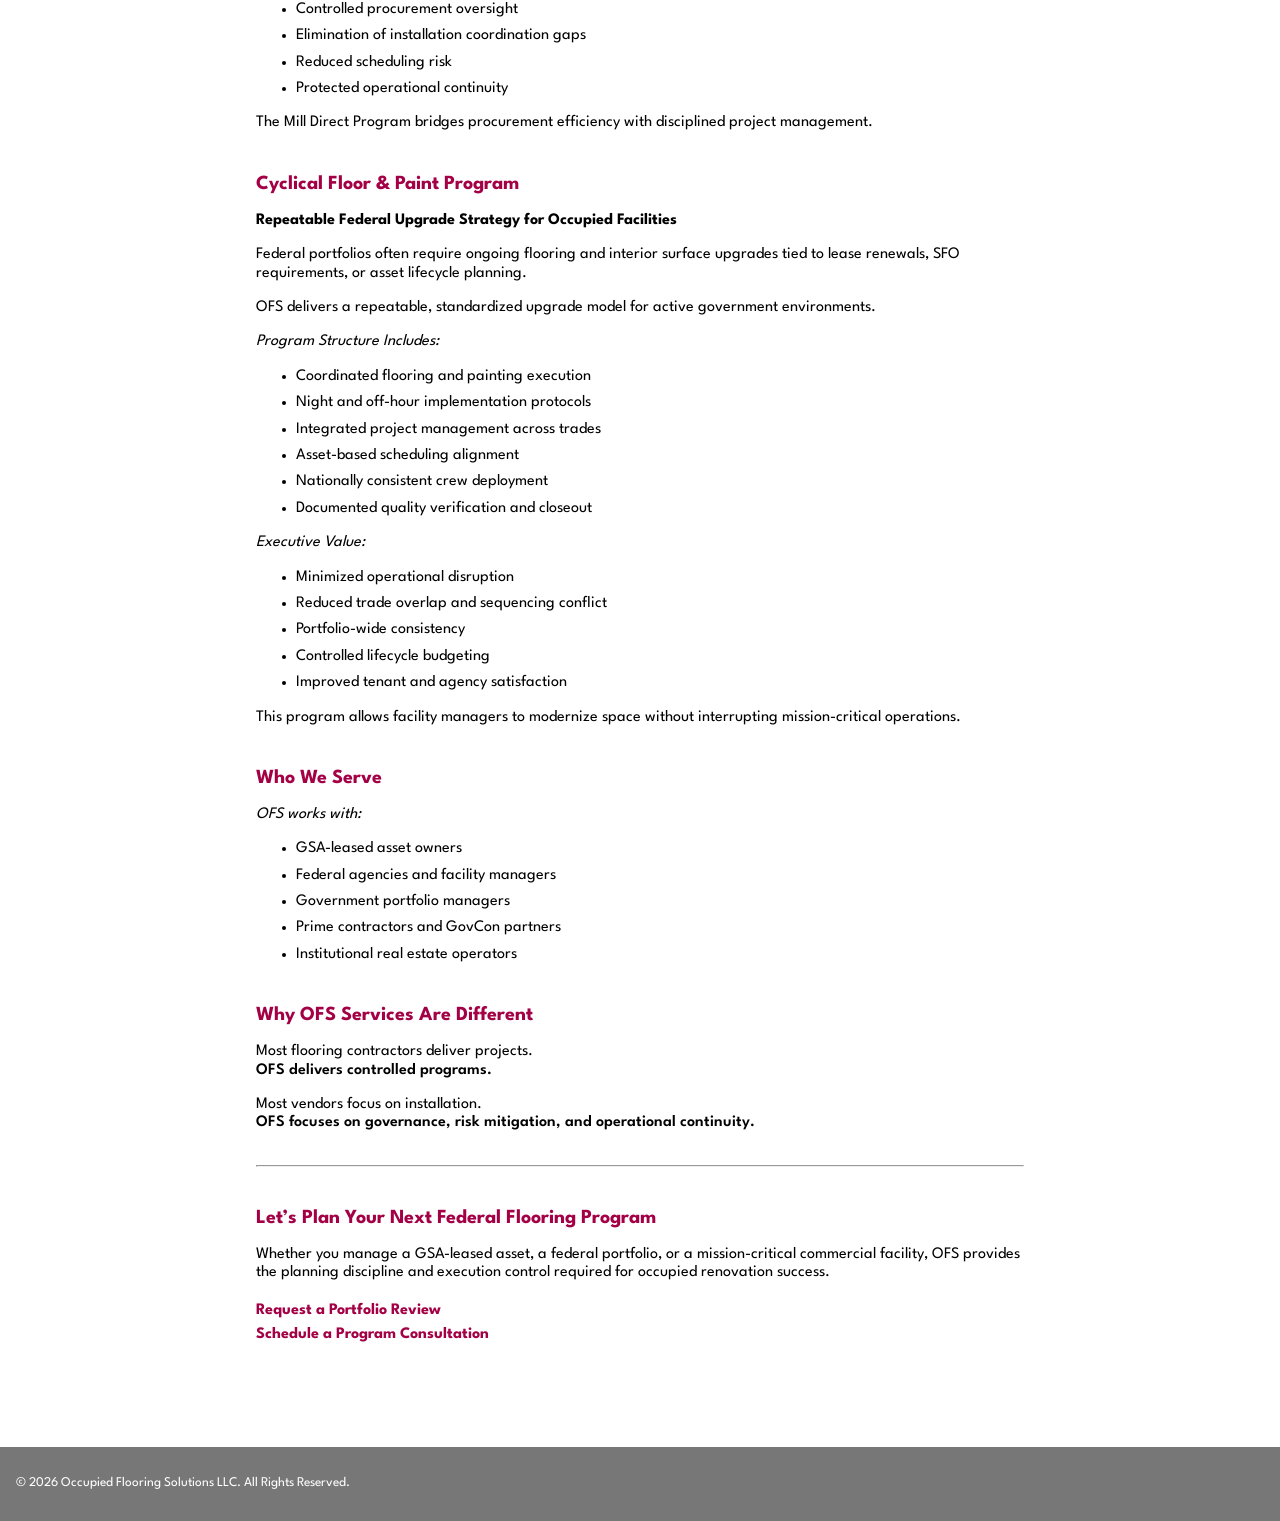
<file: services.html>
<!DOCTYPE html>
<html lang="en">
<head>
  <meta charset="UTF-8">
  <meta name="viewport" content="width=device-width, initial-scale=1.0">
  <title>Occupied Flooring</title>
  <link rel="stylesheet" href="https://cdnjs.cloudflare.com/ajax/libs/font-awesome/4.7.0/css/font-awesome.min.css">
  <link href="css/normalize.css" rel="stylesheet">
  <link rel="preconnect" href="https://fonts.googleapis.com">
  <link rel="preconnect" href="https://fonts.gstatic.com" crossorigin>
  <link href="https://fonts.googleapis.com/css2?family=League+Spartan:wght@100..900&display=swap" rel="stylesheet">

  <link rel="stylesheet" href="https://cdnjs.cloudflare.com/ajax/libs/font-awesome/4.7.0/css/font-awesome.min.css">
  <link rel="stylesheet" href="css/ocs.css">
  <style>

  </style>
</head>
<body>

  <div class="topnav" id="myTopnav">
    <!-- ITEM 1 -->

    <!-- ITEM 2 -->
    <div id="myLinks">
        <a href="index.html" class="active"><h1>Occupied Flooring Solutions</h1><img src="images/OccupiedFlooringLogo2024Rev.png" alt="Occupied Flooring Solutions logo"></a>
        <a href="services.html">Services</a>
        <a href="process.html">Process</a>
        <a href="progbenefit.html">Program Benefits</a>
        <a href="clients.html">Clients</a>
        <a href="contact.html">Contact</a>
    </div><!-- end myLinks -->
    <!-- ITEM 3 -->
    <a href="javascript:void(0);" class="icon" onclick="myFunction()" aria-label="click for navigation dropdown">
        <i class="fa fa-bars"></i>
    </a>
  </div>

  <div class="headImage">
  </div>

  <div class="wrapper">
    <main>
      <h2>Our Services</h2>
      <h3>Integrated Occupied Renovation Programs Built for&nbsp;Federal Portfolios and&nbsp;Institutional Environments
      </h3>
      <p>Occupied Flooring Solutions (OFS) delivers structured, portfolio-level flooring and interior surface programs for organizations that require national consistency, operational continuity, and measurable performance control.</p>
      <p>Our services are not transactional installation packages. They are standardized execution systems designed for active federal environments.</p>

      <h4>Ownership Program</h4>
      <h5>Portfolio-Controlled Flooring Execution</h5>
      <p>Designed for owners of GSA-leased assets, federal portfolios, and institutional real estate platforms.</p>
      <p>The OFS Ownership Program establishes flooring as a managed capital asset rather than a reactive maintenance expense.</p>

      <p><em>Program Structure Includes:</em></p>
      <ul>
        <li>Multi-year capital planning alignment</li>
        <li>Standardized installation methodology across all locations</li>
        <li>Defined phasing and sequencing protocols</li>
        <li>Lifecycle tracking by building, asset, and product</li>
        <li>Consolidated reporting across regions</li>
        <li>Single point of national accountability</li>
      </ul>
      <p><em>Executive Value:</em></p>
      <ul>
        <li>Budget predictability</li>
        <li>Reduced portfolio variance</li>
        <li>Consistent quality control standards</li>
        <li>Simplified vendor oversight</li>
        <li>Program-level performance transparency</li>
      </ul>
      <p>OFS aligns directly with asset management and facilities leadership to deliver disciplined execution across states and property types.</p>

      <h4>Mill Direct Program</h4>
      <h5>Direct Manufacturer Access. Managed Execution Control.</h5>
      <p>Federal and institutional clients often seek direct manufacturer pricing to optimize capital budgets. However, unmanaged mill-direct purchasing can introduce logistics, compliance, and coordination risks.</p>
      <p>OFS provides a structured framework that allows clients to access mill pricing while maintaining full execution control.</p>
      <p><em>Program Structure Includes:</em></p>
      <ul>
        <li>Direct manufacturer coordination</li>
        <li>Defined purchasing transparency</li>
        <li>Logistics planning and inventory control</li>
        <li>National delivery sequencing aligned to occupancy constraints</li>
        <li>Compliance-conscious documentation and closeout</li>
      </ul>
      <p><em>Executive Value:</em></p>
      <ul>
        <li>Pricing clarity</li>
        <li>Controlled procurement oversight</li>
        <li>Elimination of installation coordination gaps</li>
        <li>Reduced scheduling risk</li>
        <li>Protected operational continuity</li>
      </ul>
      <p>The Mill Direct Program bridges procurement efficiency with disciplined project management.</p>

      <h4>Cyclical Floor &amp; Paint Program</h4>
      <h5>Repeatable Federal Upgrade Strategy for Occupied Facilities</h5>
      <p>Federal portfolios often require ongoing flooring and interior surface upgrades tied to lease renewals, SFO requirements, or asset lifecycle planning.</p>
      <p>OFS delivers a repeatable, standardized upgrade model for active government environments.</p>
      <p><em>Program Structure Includes:</em></p>
      <ul>
        <li>Coordinated flooring and painting execution</li>
        <li>Night and off-hour implementation protocols</li>
        <li>Integrated project management across trades</li>
        <li>Asset-based scheduling alignment</li>
        <li>Nationally consistent crew deployment</li>
        <li>Documented quality verification and closeout</li>
        </ul>
      <p><em>Executive Value:</em></p>
      <ul>
        <li>Minimized operational disruption</li>
        <li>Reduced trade overlap and sequencing conflict</li>
        <li>Portfolio-wide consistency</li>
        <li>Controlled lifecycle budgeting</li>
        <li>Improved tenant and agency satisfaction</li>
      </ul>
      <p>This program allows facility managers to modernize space without interrupting mission-critical operations.</p>

      <!--
        <h4>Federal-Focused Execution Framework</h4>
      <p><em>Across all programs, OFS applies a consistent governance model:</em></p>
      <ul>
        <li>Standardized occupied-space methodology</li>
        <li>Lift-and-replace installation sequencing</li>
        <li>Controlled phasing plans</li>
        <li>Live electrical and data protection</li>
        <li>Centralized reporting metrics</li>
        <li>Performance-based closeout verification</li>
      </ul>
      <p>Our approach eliminates unnecessary trade coordination, reduces downtime, and protects federal operations.</p>

      <h4>Designed for Institutional Complexity</h4>
      <p><em>OFS works with:</em></p>
      <ul>
        <li>GSA-leased asset owners</li>
        <li>Federal agencies and facility managers</li>
        <li>Government portfolio managers</li>
        <li>Prime contractors and GovCon partners</li>
        <li>Institutional real estate operators</li>
      </ul>
      <p>We deliver consistent execution across geographic regions while maintaining federal-level compliance discipline and reporting transparency.</p>

-->
      <h4>Who We Serve</h4>
      <p><em>OFS works with:</em></p>
        
        <ul>
            <li>GSA-leased asset owners</li>
            <li>Federal agencies and facility managers</li>
            <li>Government portfolio managers</li>
            <li>Prime contractors and GovCon partners</li>
            <li>Institutional real estate operators</li>
        </ul>
            

      <h4>Why OFS Services Are Different</h4>
      <p>Most flooring contractors deliver projects.<br><strong>OFS delivers controlled programs.</strong></p>

      <p>Most vendors focus on installation.<br><strong>OFS focuses on governance, risk mitigation, and operational continuity.</strong></p>

      <!-- 
    <p>Most providers operate regionally.<br><strong>OFS operates nationally with standardized execution protocols.</strong></p>
    -->

      <hr>

      <h4>Let’s Plan Your Next Federal Flooring Program</h4>
      <p>Whether you manage a GSA-leased asset, a federal portfolio, or a mission-critical commercial facility, OFS provides the planning discipline and execution control required for occupied renovation success.</p>

      <p class="connect"><a href="" target="_blank">Request a Portfolio Review</a><br>
      <!-- <a href="" target="_blank">Download Capability Statement</a><br> -->
      <a href="" target="_blank">Schedule a Program Consultation</a></p>

    </main>

  </div> <!--end wrapper-->
  <footer>
    <p>© 2026 Occupied Flooring Solutions LLC. All Rights Reserved.</p>
  </footer>

  <script>
  function myFunction() {
    var x = document.getElementById("myTopnav");
    if (x.className === "topnav") {
      x.className += " responsive";
    } else {
      x.className = "topnav";
    }
  }
  </script>

</body>
</html>
</file>
<file: css/ocs.css>
{outline:1px solid red;}

/* BOX SIZING */
html {box-sizing:border-box; font-size:14px}
*, *:before, *:after {box-sizing:inherit}

body {
margin: 0; padding:0;
font-family: "League Spartan", Arial, Helvetica, sans-serif;
}


/* NAV */
  
  .topnav {
    overflow: hidden;
    background-color: #777;
  }

  .topnav a {
    float: left;
    display: block;
    color: #f2f2f2;
    text-align: center;
    padding: .875rem 1rem;
    text-decoration: none;
    font-size: 1.0625rem;
    height:6.375rem;
    background-color:transparent;
  }

  .topnav a:hover {
    background-color: #ddd;
    color: black;
  }

  .topnav a.active {
    background-color: #777;
    color: white;
  }

  .topnav .icon {
    display: none;
  }

  .headImage {background-image:url(images/cubicles.png);}
  .icon {}
  .fa {padding-top:1.5625rem;}
  
/* STRUCTURE */

  main {padding:0 1rem 0 1rem; max-width:50rem; margin:0 auto 6.25rem auto;}

  section {width:100%; display:flex; flex-direction:row; flex-wrap:wrap; justify-content:center; }

  section div {color:white; background-color:oklch(0.459 0.184 6.94); width:12rem; margin:0.4rem 0; padding:1.5rem 1rem 1rem 1rem; text-align:center; border-radius:1rem; text-align:center; }

  footer {background-color:#777; color:white; padding:1rem; position:relative; width:100%; bottom:0;}

/* NAV TEST */

  #myLinks a:first-child {margin-right:1.25rem;}
  #myLinks a {padding-top:1.25rem; padding-bottom:1.25rem; }
  #myLinks a:not(:first-child) {padding-top:2.5rem;}

/* .topnav a {display:flex; flex-direction:column;justify-items:center;}*/

  i {display:block;  }

/* TYPE */
  .topnav h1 {display:none;}
  h2 {color:oklch(0.459 0.184 6.94); font-size:1rem;}
  h3 {color:#777; margin-top:2.5rem; font-size:1.5rem;}
  h4 {color:oklch(0.459 0.184 6.94); margin:2.5rem 0 1rem 0; font-size:1.25rem;}
  h5 {font-size:1rem; margin:.5rem 0;}
  strong {color:black; font-weight:600;}
  footer p {font-size:smaller;}
  li { margin:.5rem 0;}
  hr {margin:2rem 0;}

/* Maroon boxes */
  section div h5, section div p:first-child {font-size:1.9rem; line-height:2.0rem; margin:0; font-weight:600;}

  section div p:nth-child(2) {font-size:larger;font-weight:650; margin:0 0 .5rem 0;}

  section div p {margin:.375rem;}

/* logo */
  img[src="images/OccupiedFlooringLogo2024Rev.png"]{width:200px;}

/* Head image box */
  .headImage {height:12rem; width:100%; background-image:url(../images/ShutterstockCommercialBuilding.png); background-repeat:no-repeat; background-size:cover; overflow:hidden; background-position:center 25%;}

/* Over 500px width, font-size 16px */
@media screen and (min-width: 500px) {
  html {font-size:16px;}
}

/* Under 800px width — nav hidden, only hamberger shows */
  @media screen and (max-width: 800px) {

    /* Hides row navigation */
    .topnav a:not(:first-child) {display: none;}

    /* Controls icon when nav hidden */
    .topnav a.icon {
      float: right;
      display: block;
      height:6.375rem;
    }
    /* Controls dropdown links */
    #myLinks a:not(:first-child) {
      padding-top:.625rem;
      padding-bottom:.625rem;
      height:2.5rem;
      color:white;
      background-color:black;
    }
    /* Controls dropdown hover */
    #myLinks a:not(:first-child):hover {
      color:white;
      background-color:#444;
    }

    /* Space between last menu item and bottom of menu */
    #myLinks a:last-child {padding-bottom:40px;}

}

/* Javascript to turn nav on and off */
  @media screen and (max-width: 800px) {
    .topnav.responsive {position: relative;}
    .topnav.responsive .icon {
      position: absolute;
      right: 0;
      top: 0;
    }
    .topnav.responsive a {
      float: none;
      display: block;
      text-align: left;
    }
  }

/* FORMS */
  input, textarea {display:block; width:100%;}

  input, textarea, select, button {margin-bottom:.5rem; border:.06rem solid #aaa; padding:.5rem; border-radius:.25rem;}

  textarea {margin-bottom:1rem;}

  .hilight {font-size:small; color:oklch(0.459 0.184 6.94); margin-top:0;}

  button[type=submit] {background-color:oklch(0.459 0.184 6.94); color:white;}

  button[type=submit]:hover, button[type=submit]:focus, button[type=submit]:active {background-color:#333; color:white;}

  button[type=reset]:hover, button[type=submit]:focus, button[type=submit]:active {background-color:#ccc; }  

  /* LINKS */

p.connect {line-height:1.5;}
.connect a:link, .connect a:visited {font-weight:700; text-decoration:none; color:oklch(0.459 0.184 6.94);}
.connect a:hover, .connect a:focus, .connect a:active {color:oklch(0.5237 0.184 253.59);}

/* PROCESS PAGE */
.process h4 {color:white; margin-top:0; margin-bottom:1rem;}
.process h5 {padding-bottom:1rem;}
.process h6 {font-size:1.25rem; margin:1rem 0 0 0;}
.process div p {font-size:.5rem;}
.process div {width:100%; padding:2rem;}
.process div p {font-size:1rem;}
.process ul {text-align:left; padding-left:3rem;}

.phase {background-color:#ddd; color:black; margin:1rem 0; padding:.8rem 1rem 1rem 1rem; width:100%;}
</file>
